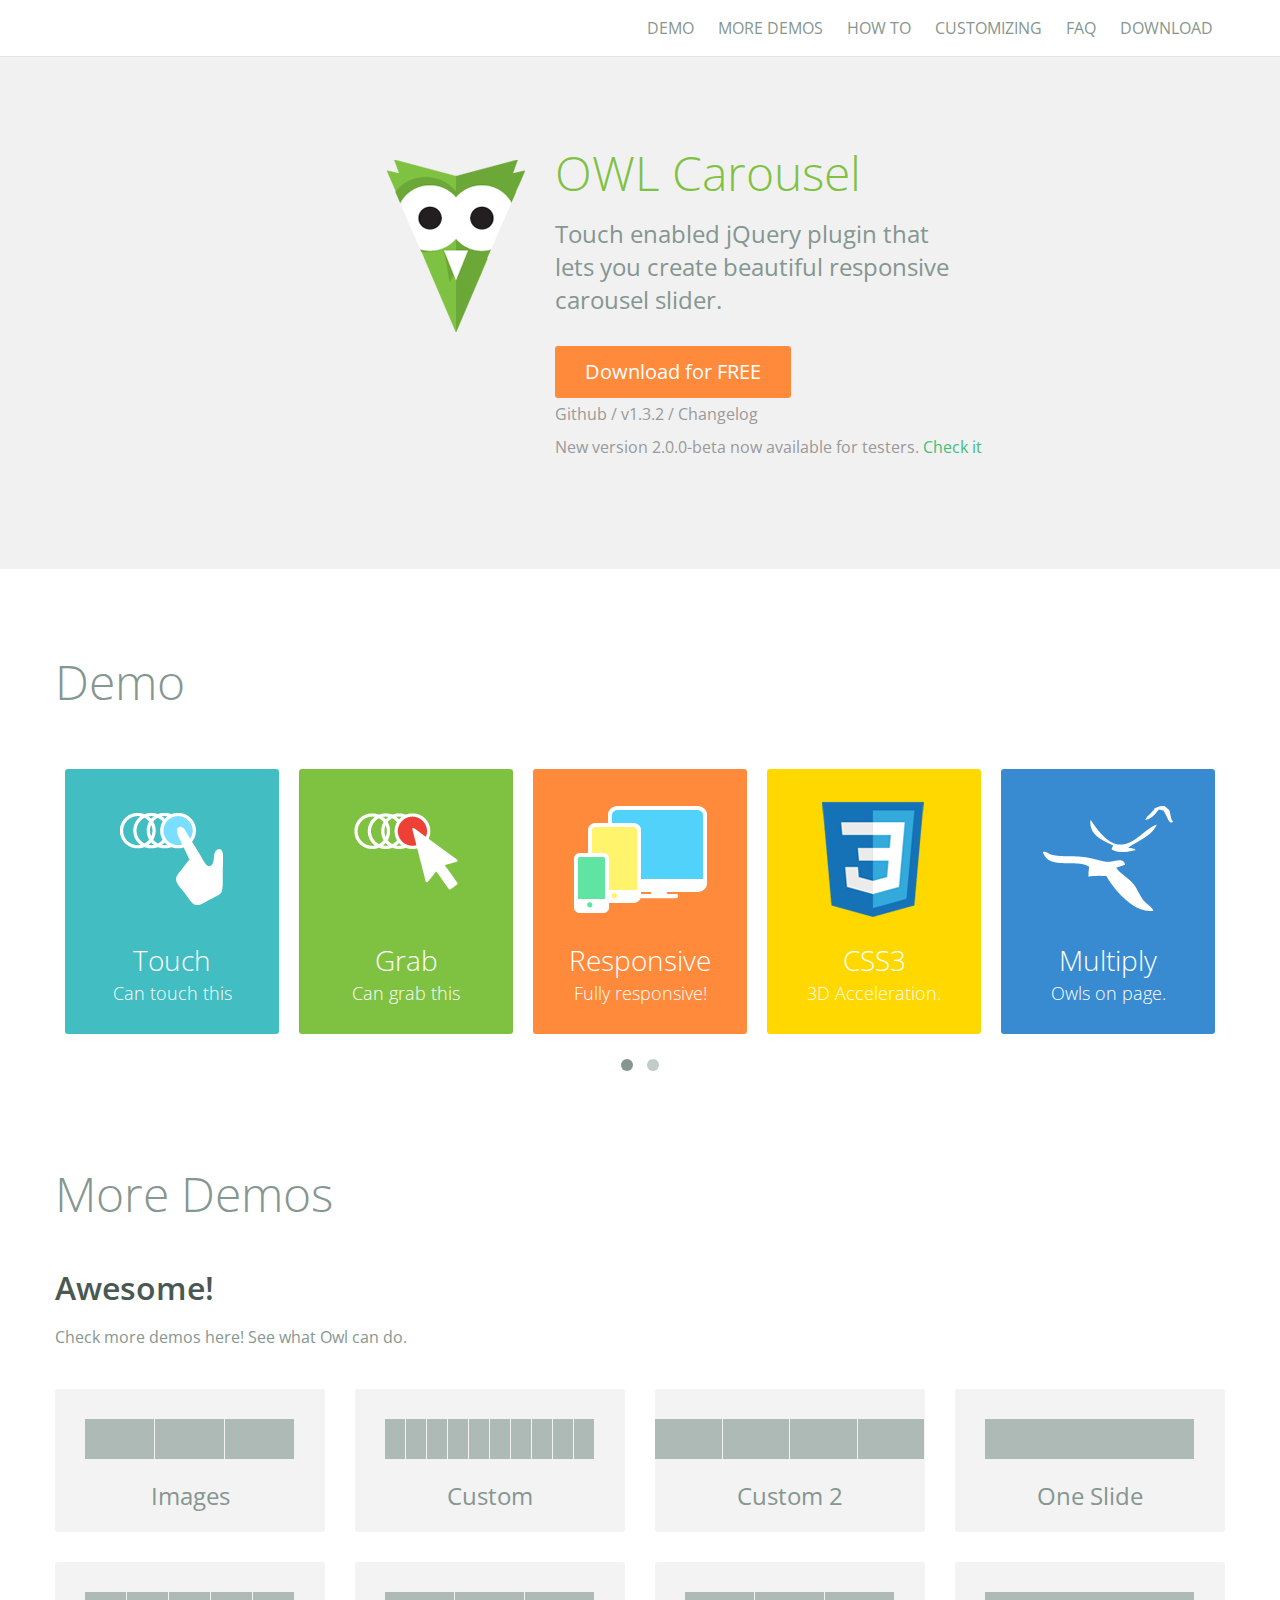
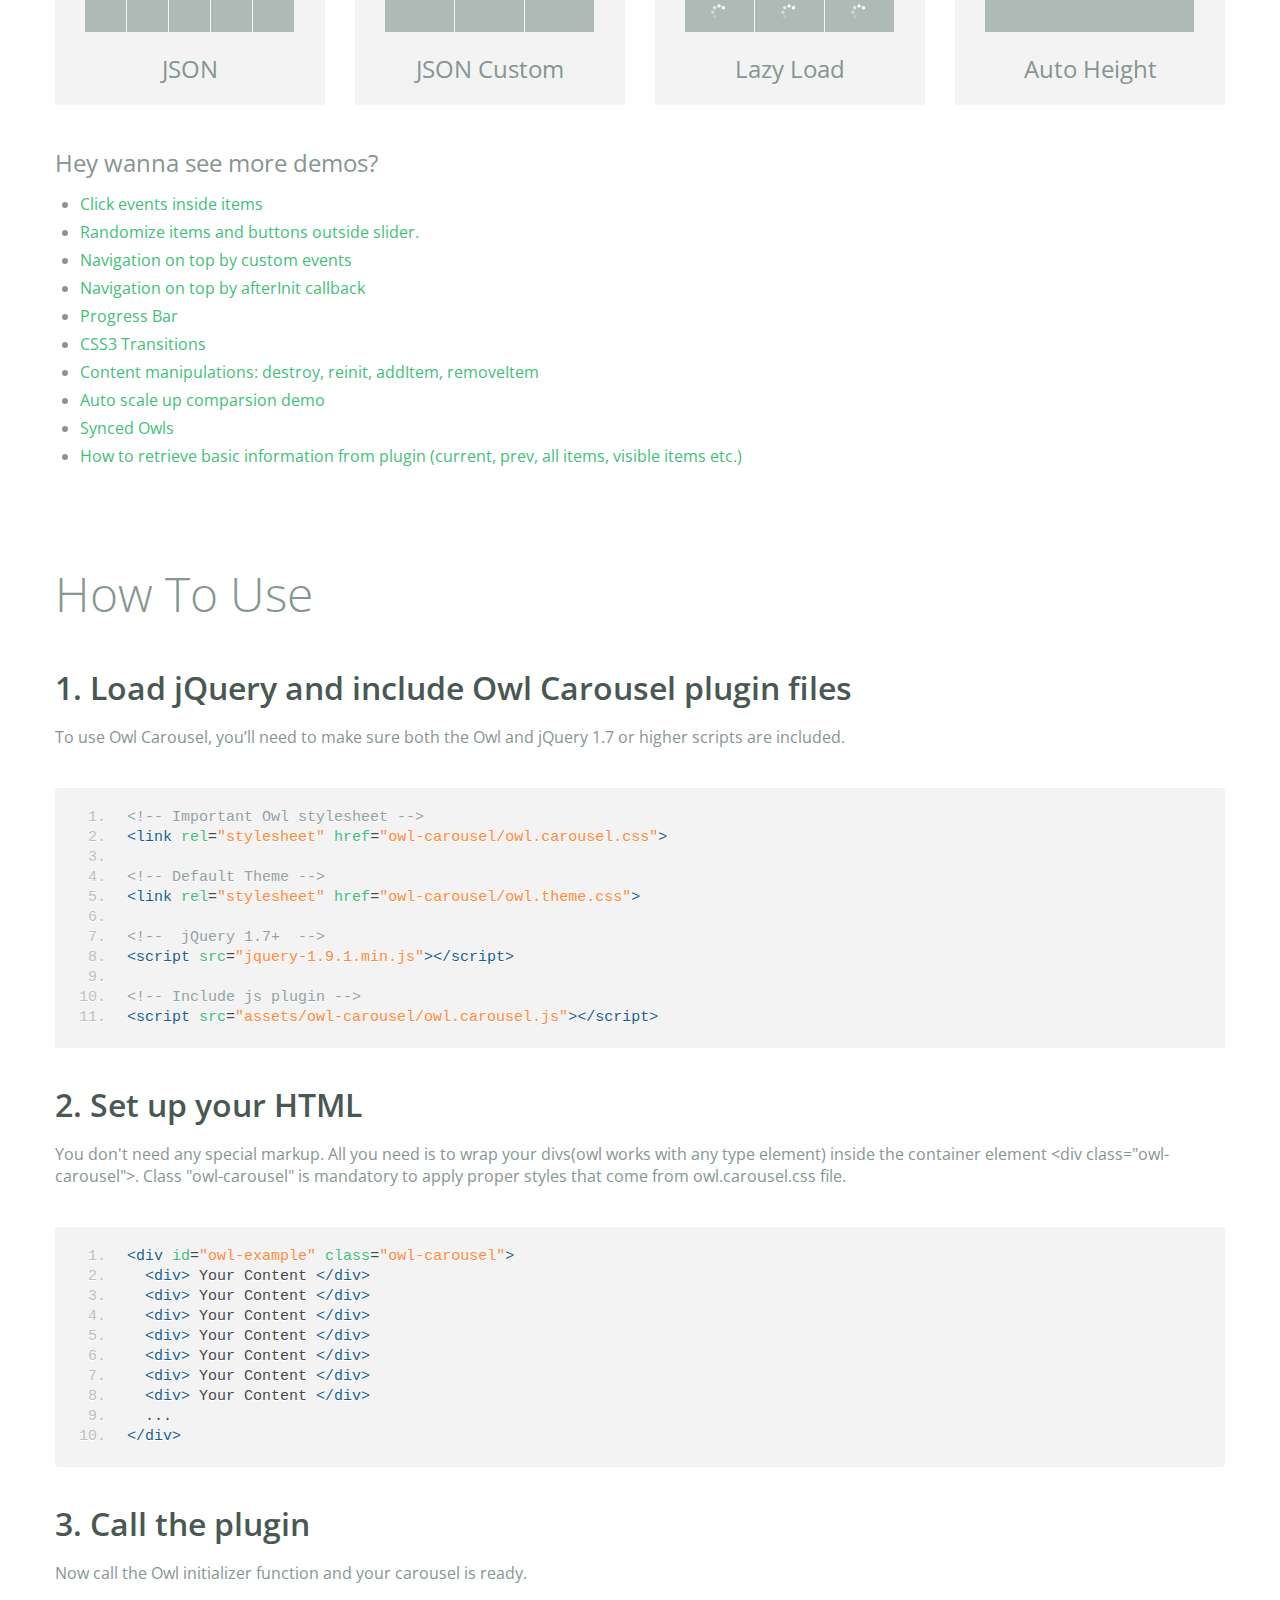
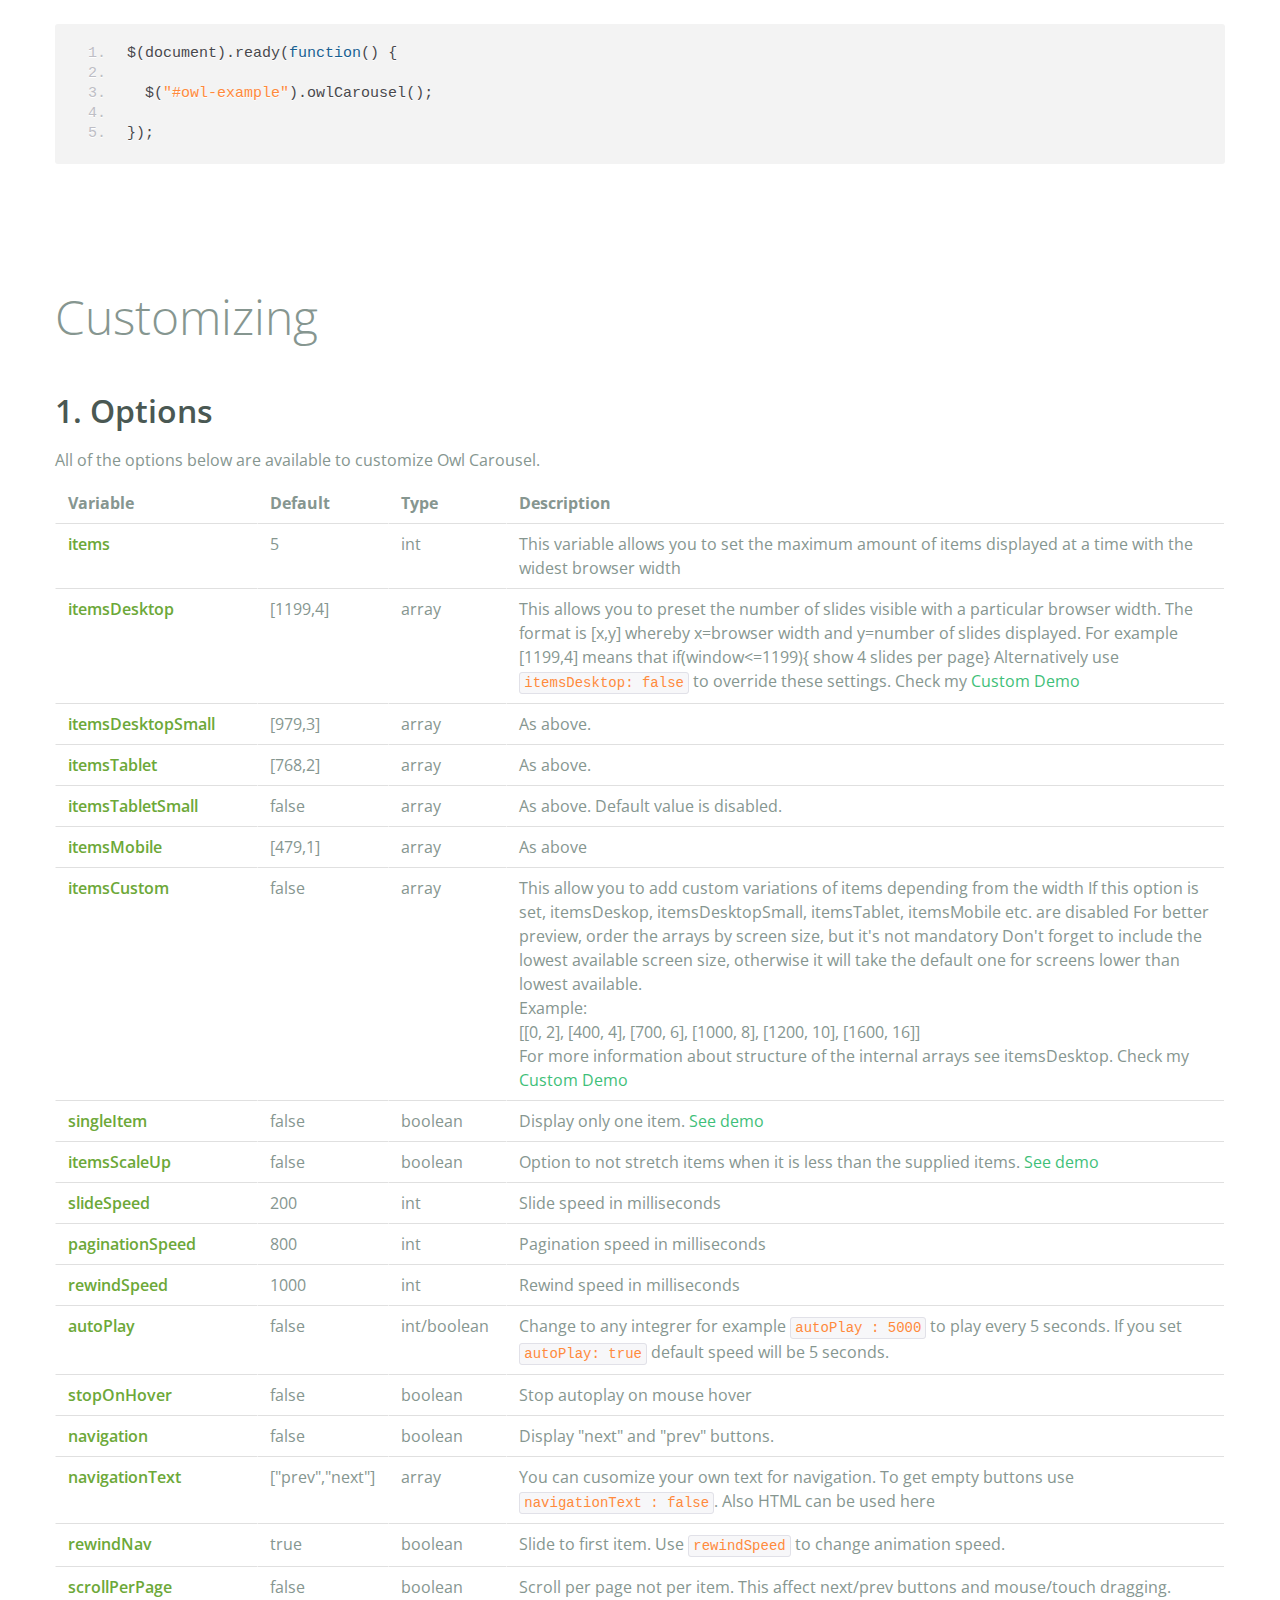
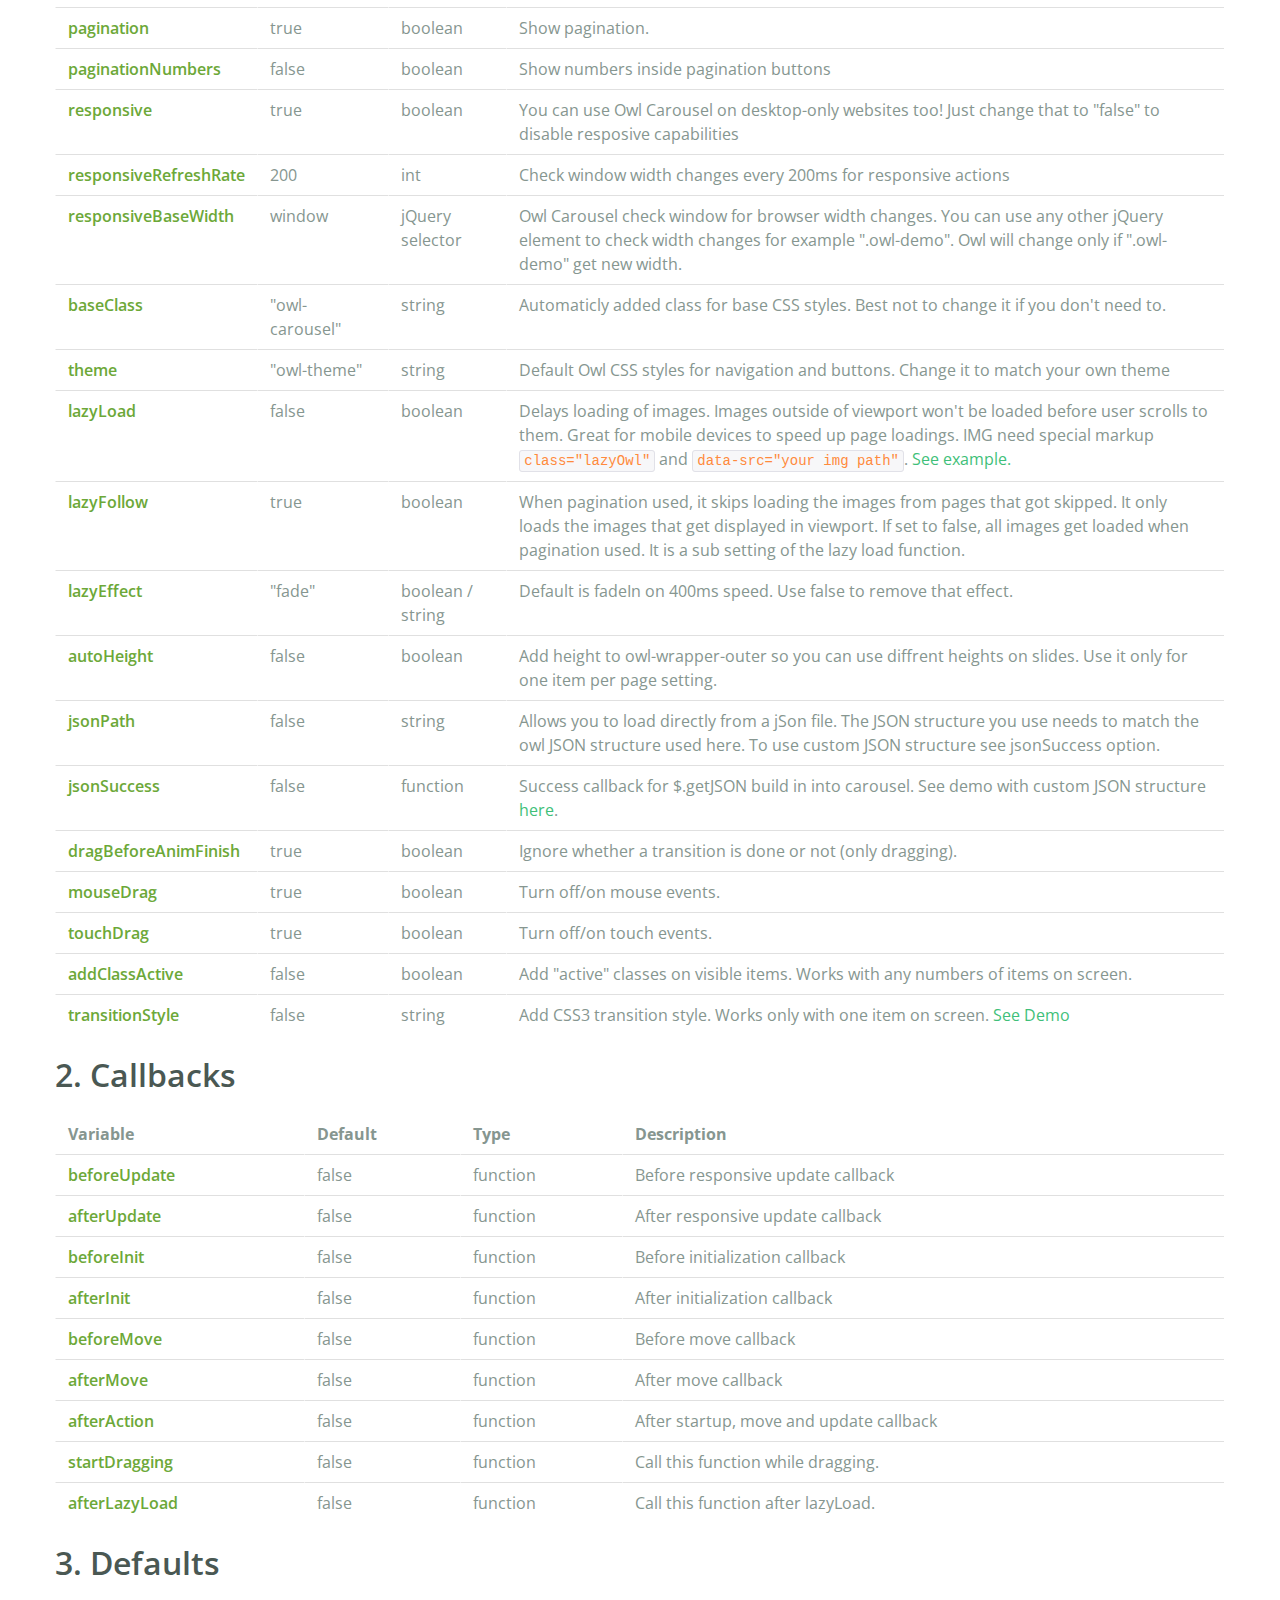
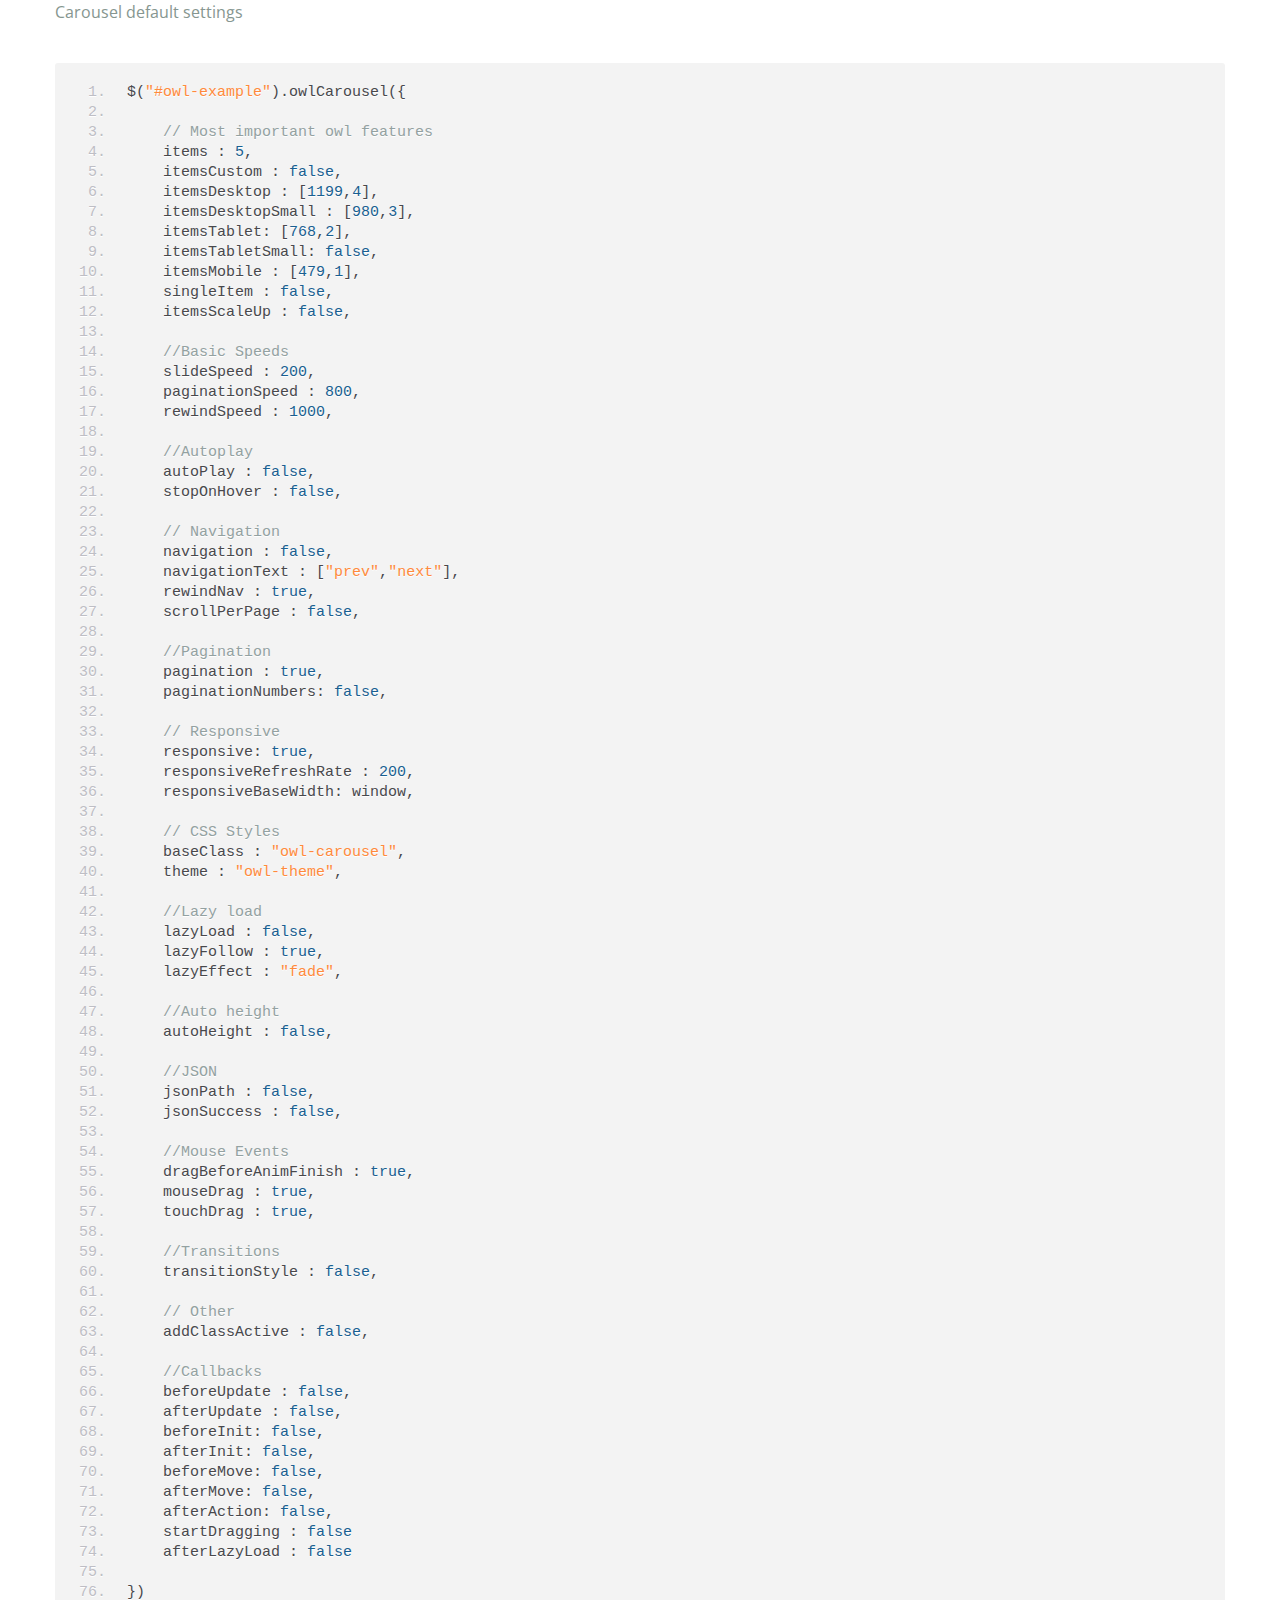
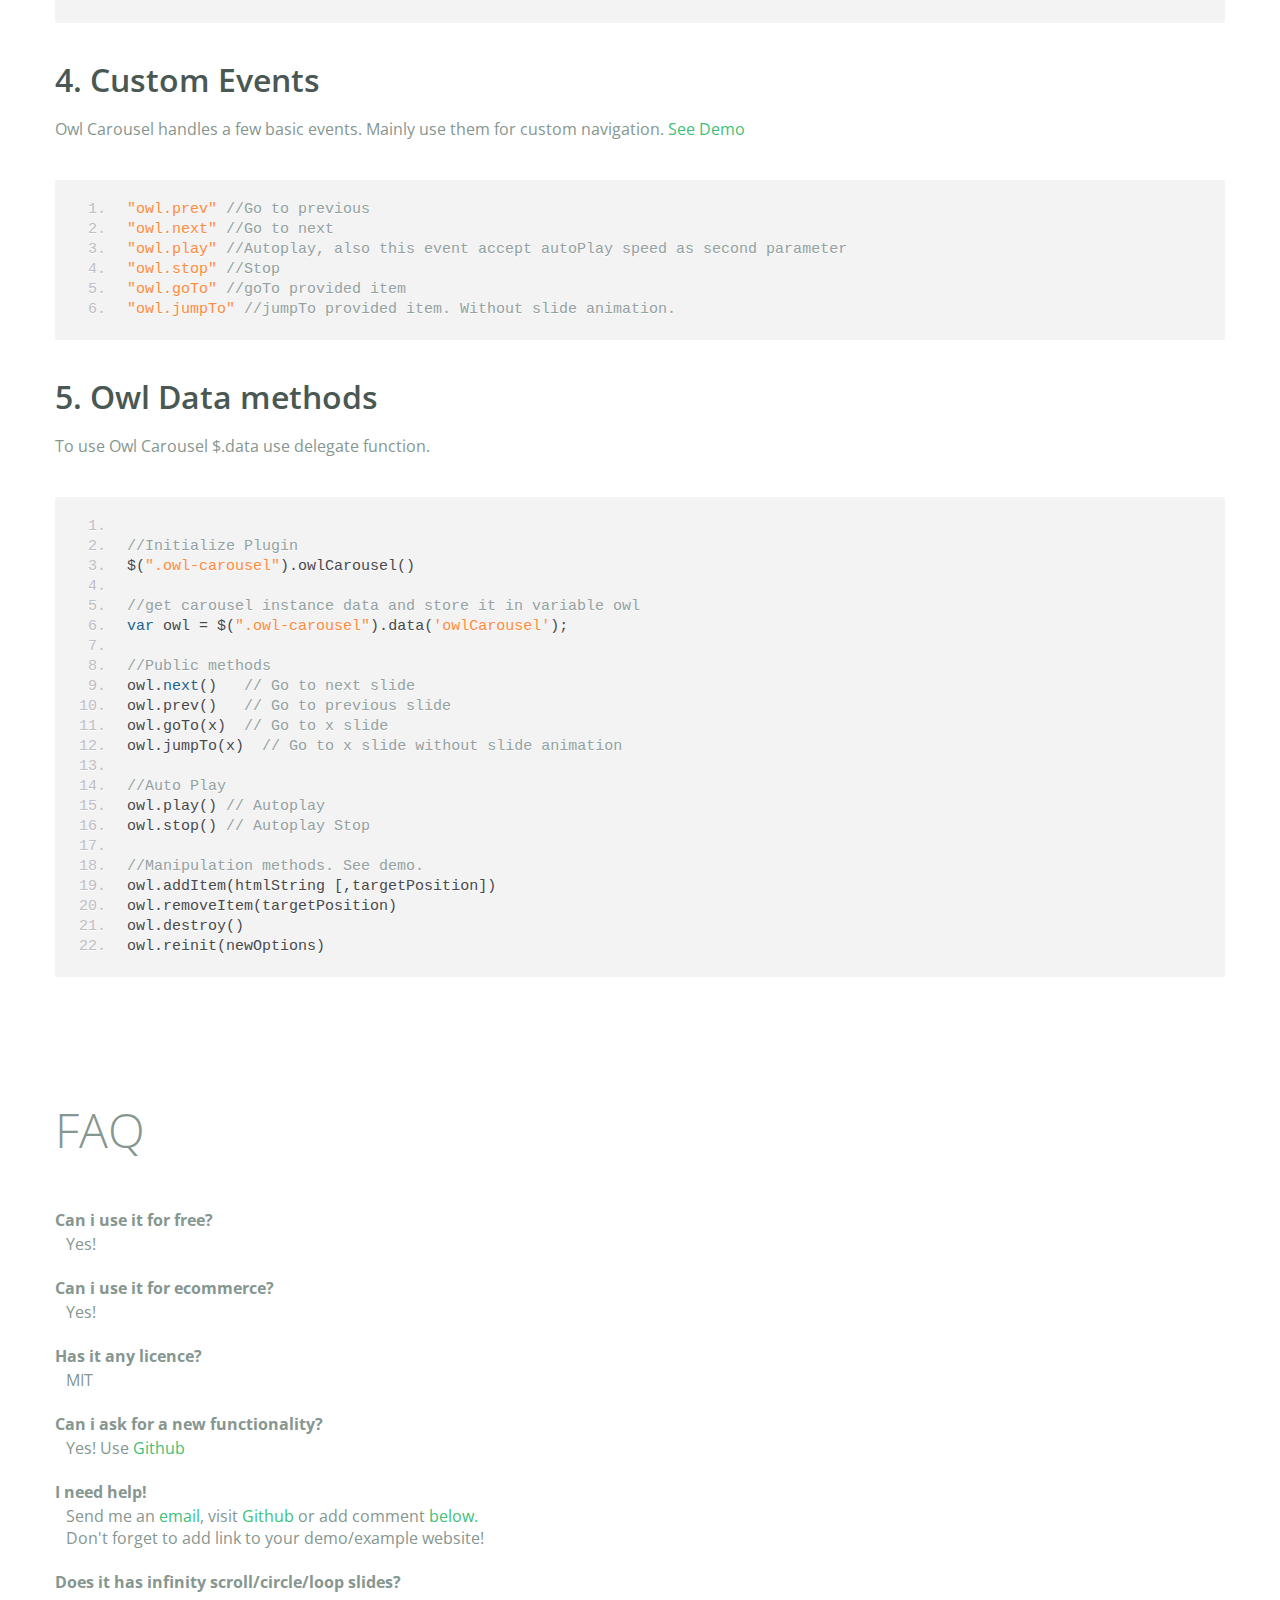
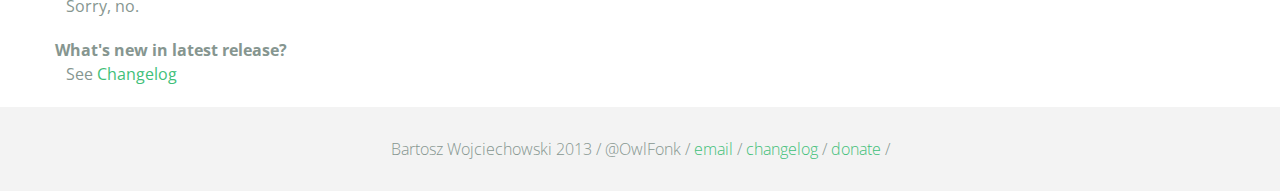
<file: owl.carousel/index.html>
<!DOCTYPE html>
<html lang="en">
  <head>
    <meta charset="utf-8">
    <title>Owl Carousel</title>
    <meta name="viewport" content="width=device-width, initial-scale=1.0">
    <meta name="description" content="jQuery Responsive Carousel - Owl Carusel">
    <meta name="author" content="Bartosz Wojciechowski">
    <meta name="keywords" content="HTML,CSS,JSON,JavaScript, jQuery, Responsive, Design, Owl, Carousel, Free">

    <link href='http://fonts.googleapis.com/css?family=Open+Sans:400italic,400,300,600,700' rel='stylesheet' type='text/css'>
    <link href="assets/css/bootstrapTheme.css" rel="stylesheet">
    <link href="assets/css/custom.css" rel="stylesheet">

    <!-- Owl Carousel Assets -->
    <link href="owl-carousel/owl.carousel.css" rel="stylesheet">
    <link href="owl-carousel/owl.theme.css" rel="stylesheet">

    <!-- Prettify -->
    <link href="assets/js/google-code-prettify/prettify.css" rel="stylesheet">

    <!-- Le fav and touch icons -->
    <link rel="apple-touch-icon-precomposed" sizes="144x144" href="assets/ico/apple-touch-icon-144-precomposed.png">
    <link rel="apple-touch-icon-precomposed" sizes="114x114" href="assets/ico/apple-touch-icon-114-precomposed.png">
      <link rel="apple-touch-icon-precomposed" sizes="72x72" href="assets/ico/apple-touch-icon-72-precomposed.png">
                    <link rel="apple-touch-icon-precomposed" href="assets/ico/apple-touch-icon-57-precomposed.png">
                                   <link rel="shortcut icon" href="assets/ico/favicon.png">
  </head>
  <body>
      <div id="top-nav" class="navbar navbar-fixed-top">
        <div class="navbar-inner">
          <div class="container">
            <button type="button" class="btn btn-navbar" data-toggle="collapse" data-target=".nav-collapse">
            <span class="icon-bar"></span>
            <span class="icon-bar"></span>
            <span class="icon-bar"></span>
          </button>
            <div class="nav-collapse collapse">
            <ul class="nav pull-right">
              <li><a href="#demo">Demo</a></li>
              <li><a href="#more-demos">More Demos</a></li>
              <li><a href="#how-to">How To</a></li>
              <li><a href="#customizing">Customizing</a></li>
              <li><a href="#faq">FAQ</a></li>
              <li><a href="owl.carousel.zip" class="download" data-spy="affix" data-offset-top="450">Download</a></li>
            </ul>
            </div>
          </div>
        </div>
      </div>

      <div id="header">
        <div class="container">
          <div class="row">
            <div class="span5">
                <img class="logo" src="assets/img/owl-logo.png" alt="Owl Logo">
              </div>
            <div class="span7">
              <h1>OWL Carousel </h1>
              <h3>Touch enabled jQuery plugin that lets you create beautiful responsive carousel slider.</h3>
              <a class="btn btn-success btn-large" href="owl.carousel.zip">Download for FREE</a>
              <p class="muted"><a class="muted" href="https://github.com/OwlFonk/OwlCarousel">Github</a> / v1.3.2 / <a class="muted" href="changelog.html">Changelog</a></p> 
              <p class="muted">New version 2.0.0-beta now available for testers. <a href="http://www.owlgraphic.com/owlcarousel2/">Check it</a></p>
            </div>
          </div>
        </div>
      </div>

      <div id="demo">
        <div class="container">
          <div class="row">
            <div class="span12">
              <h1>Demo</h1>
            </div>
          </div>

          <div class="row">
            <div class="span12">

              <div id="owl-example" class="owl-carousel">

                <div class="item darkCyan">
                  <img src="assets/img/demo-slides/touch.png" alt="Touch">
                    <h3>Touch</h3>
                    <h4>Can touch this</h4>
                </div>
                <div class="item forestGreen">
                  <img src="assets/img/demo-slides/grab.png" alt="Grab">
                    <h3>Grab</h3>
                    <h4>Can grab this</h4>
                </div>
                <div class="item orange">
                  <img src="assets/img/demo-slides/responsive.png" alt="Responsive">
                    <h3>Responsive</h3>
                    <h4>Fully responsive!</h4>
                </div>

                <div class="item yellow">
                  <img src="assets/img/demo-slides/css3.png" alt="CSS3">
                    <h3>CSS3</h3>
                    <h4>3D Acceleration.</h4>
                </div>

                <div class="item dodgerBlue">
                  <img src="assets/img/demo-slides/multi.png" alt="Multi">
                    <h3>Multiply</h3>
                    <h4>Owls on page.</h4>
                </div>

                <div class="item skyBlue">
                  <img src="assets/img/demo-slides/modern.png" alt="Modern Browsers">
                    <h3>Modern</h3>
                    <h4>Browsers Compatibility</h4>
                </div>

                <div class="item zombieGreen">
                  <img src="assets/img/demo-slides/zombie.png" alt="Zombie Browsers - old ones">
                    <h3>Zombie</h3>
                    <h4>Browsers Compatibility</h4>
                </div>

                <div class="item violet">
                  <img src="assets/img/demo-slides/controls.png" alt="Take Control">
                    <h3>Take Control</h3>
                    <h4>The way you like</h4>
                </div>

                <div class="item yellowLight">
                  <img src="assets/img/demo-slides/feather.png" alt="Light">
                    <h3>Light</h3>
                    <h4>As a feather</h4>
                </div>

                <div class="item steelGray">
                  <img src="assets/img/demo-slides/tons.png" alt="Tons of Opotions">
                    <h3>Tons</h3>
                    <h4>of options</h4>
                </div>

              </div>


            </div>
          </div>

        </div>
      </div>

    <div id="more-demos">
      <div class="container">

        <div class="row">
          <div class="span12">
            <h1>More Demos</h1>
            <h2>Awesome!</h2>
            <p>Check more demos here! See what Owl can do.</p>
          </div>
        </div>

        <div class="row demos-row">
          <div class="span3">
            <a href="demos/images.html" class="demo-box">
              <div class="demo-wrapper demo-images clearfix">
                <div class="demo-slide"><div class="bg"></div></div>
                <div class="demo-slide"><div class="bg"></div></div>
                <div class="demo-slide"><div class="bg"></div></div>
              </div>
              <h3>Images</h3>
            </a>
          </div>

          <div class="span3">
            <a href="demos/custom.html" class="demo-box">
              <div class="demo-wrapper demo-custom clearfix">
                <div class="demo-slide"><div class="bg"></div></div>
                <div class="demo-slide"><div class="bg"></div></div>
                <div class="demo-slide"><div class="bg"></div></div>
                <div class="demo-slide"><div class="bg"></div></div>
                <div class="demo-slide"><div class="bg"></div></div>
                <div class="demo-slide"><div class="bg"></div></div>
                <div class="demo-slide"><div class="bg"></div></div>
                <div class="demo-slide"><div class="bg"></div></div>
                <div class="demo-slide"><div class="bg"></div></div>
                <div class="demo-slide"><div class="bg"></div></div>
              </div>
              <h3>Custom</h3>
            </a>
          </div>

          <div class="span3">
            <a href="demos/itemsCustom.html" class="demo-box">
              <div class="demo-wrapper demo-full clearfix">
                <div class="demo-slide"><div class="bg"></div></div>
                <div class="demo-slide"><div class="bg"></div></div>
                <div class="demo-slide"><div class="bg"></div></div>
                <div class="demo-slide"><div class="bg"></div></div>
              </div>
              <h3>Custom 2</h3>
            </a>
          </div>

          <div class="span3">
            <a href="demos/one.html" class="demo-box">
              <div class="demo-wrapper demo-one clearfix">
                <div class="demo-slide"><div class="bg"></div></div>
              </div>
              <h3>One Slide</h3>
            </a>
          </div>

        </div>
        <div class="row demos-row">
          <div class="span3">
            <a href="demos/json.html" class="demo-box">
              <div class="demo-wrapper demo-Json clearfix">
                <div class="demo-slide"><div class="bg"></div></div>
                <div class="demo-slide"><div class="bg"></div></div>
                <div class="demo-slide"><div class="bg"></div></div>
                <div class="demo-slide"><div class="bg"></div></div>
                <div class="demo-slide"><div class="bg"></div></div>
              </div>
              <h3>JSON</h3>
            </a>
          </div>

          <div class="span3">
            <a href="demos/customJson.html" class="demo-box">
              <div class="demo-wrapper demo-Json-custom clearfix">
                <div class="demo-slide"><div class="bg"></div></div>
                <div class="demo-slide"><div class="bg"></div></div>
                <div class="demo-slide"><div class="bg"></div></div>
              </div>
              <h3>JSON Custom</h3>
            </a>
          </div>

          <div class="span3">
            <a href="demos/lazyLoad.html" class="demo-box">
              <div class="demo-wrapper demo-lazy clearfix">
                <div class="demo-slide"><div class="bg"></div></div>
                <div class="demo-slide"><div class="bg"></div></div>
                <div class="demo-slide"><div class="bg"></div></div>
              </div>
              <h3>Lazy Load</h3>
            </a>
          </div>

          <div class="span3">
            <a href="demos/autoHeight.html" class="demo-box">
              <div class="demo-wrapper demo-height clearfix">
                <div class="demo-slide"><div class="bg"></div></div>
              </div>
              <h3>Auto Height</h3>
            </a>
          </div>

          
        </div>

        <div class="row">
          <div class="span12">
            <h3>Hey wanna see more demos?</h3>
            <ul>
              <li>
                <a href="demos/click.html">Click events inside items</a>
              </li>
              <li>
                <a href="demos/randomOrder.html">Randomize items and buttons outside slider.</a>
              </li>
              <li>
                <a href="demos/navOnTop.html">Navigation on top by custom events</a>
              </li>
              <li>
                <a href="demos/navOnTop2.html">Navigation on top by afterInit callback</a>
              </li>
              <li>
                <a href="demos/progressBar.html">Progress Bar</a>
              </li>
              <li>
                <a href="demos/transitions.html">CSS3 Transitions</a>
              </li>
              <li>
                <a href="demos/manipulations.html">Content manipulations: destroy, reinit, addItem, removeItem</a>
              </li>
              <li>
                <a href="demos/scaleup.html">Auto scale up comparsion demo</a>
              </li>
              <li>
                <a href="demos/sync.html">Synced Owls</a>
              </li>
              <li>
                <a href="demos/owlStatus.html">How to retrieve basic information from plugin (current, prev, all items, visible items etc.)</a>
              </li>
            </ul>
            
          </div>
        </div>


      </div>
    </div>

    <div id="how-to">
      <div class="container">
        <div class="row">
          <div class="span12">
            <h1>How To Use</h1>
            <h2>1. Load jQuery and include Owl Carousel plugin files</h2>
            <p>To use Owl Carousel, you’ll need to make sure both the Owl and jQuery 1.7 or higher scripts are included.</p>
<pre class="pre-show prettyprint linenums">
&lt;!-- Important Owl stylesheet --&gt;
&lt;link rel="stylesheet" href="owl-carousel/owl.carousel.css"&gt;

&lt;!-- Default Theme --&gt;
&lt;link rel="stylesheet" href="owl-carousel/owl.theme.css"&gt;

&lt;!--  jQuery 1.7+  --&gt;
&lt;script src="jquery-1.9.1.min.js"&gt;&lt;/script&gt;

&lt;!-- Include js plugin --&gt;
&lt;script src="assets/owl-carousel/owl.carousel.js"&gt;&lt;/script&gt;
</pre>
          <h2>2. Set up your HTML</h2>
          <p>You don't need any special markup. All you need is to wrap your divs(owl works with any type element) inside the container element &lt;div class="owl-carousel"&gt;. Class "owl-carousel" is mandatory to apply proper styles that come from owl.carousel.css file.</p>
<pre class="pre-show prettyprint linenums">
&lt;div id="owl-example" class="owl-carousel"&gt;
  &lt;div&gt; Your Content &lt;/div&gt;
  &lt;div&gt; Your Content &lt;/div&gt;
  &lt;div&gt; Your Content &lt;/div&gt;
  &lt;div&gt; Your Content &lt;/div&gt;
  &lt;div&gt; Your Content &lt;/div&gt;
  &lt;div&gt; Your Content &lt;/div&gt;
  &lt;div&gt; Your Content &lt;/div&gt;
  ...
&lt;/div>
</pre>    
          <h2>3. Call the plugin</h2>
          <p>Now call the Owl initializer function and your carousel is ready.</p>
<pre class="pre-show prettyprint linenums">
$(document).ready(function() {

  $("#owl-example").owlCarousel();

});
</pre>  
          </div>
        </div>
      </div>
    </div>


    <div id="customizing">
      <div class="container">
        <div class="row">
          <div class="span12">
            <h1>Customizing</h1>
            <h2>1. Options</h2>
            <p>All of the options below are available to customize Owl Carousel.</p> 
            <table class="table hp-table table-bordered table-striped">
              <thead>
                <tr>
                  <th>Variable</th>
                  <th>Default</th>
                  <th>Type</th>
                  <th>Description</th>
                </tr>
              </thead>
              <tbody>
                <tr>
                  <td><span class="text-emp">items</span></td>
                  <td>5</td>
                  <td>int</td>
                  <td>This variable allows you to set the maximum amount of items displayed at a time with the widest browser width</td>
                </tr>
                 <tr>
                  <td><span class="text-emp">itemsDesktop</span></td>
                  <td>[1199,4]</td>
                  <td>array</td>
                  <td>This allows you to preset the number of slides visible with a particular browser width. The format is [x,y] whereby x=browser width and y=number of slides displayed. For example [1199,4] means that if(window&lt;=1199){ show 4 slides per page}
                    Alternatively use <code>itemsDesktop: false</code> to override these settings. Check my <a href="demos/custom.html">Custom Demo</a></td>
                </tr>
                <tr>
                  <td><span class="text-emp">itemsDesktopSmall</span></td>
                  <td>[979,3]</td>
                  <td>array</td>
                  <td>As above.</td>
                </tr>
                <tr>
                  <td><span class="text-emp">itemsTablet</span></td>
                  <td>[768,2]</td>
                  <td>array</td>
                  <td>As above.</td>
                </tr>
                <tr>
                  <td><span class="text-emp">itemsTabletSmall</span></td>
                  <td>false</td>
                  <td>array</td>
                  <td>As above. Default value is disabled.</td>
                </tr>
                <tr>
                  <td><span class="text-emp">itemsMobile</span></td>
                  <td>[479,1]</td>
                  <td>array</td>
                  <td>As above</td>
                </tr>
                <tr>
                  <td><span class="text-emp">itemsCustom</span></td>
                  <td>false</td>
                  <td>array</td>
                  <td>
                    This allow you to add custom variations of items depending from the width
                    If this option is set, itemsDeskop, itemsDesktopSmall, itemsTablet, itemsMobile etc. are disabled
                    For better preview, order the arrays by screen size, but it's not mandatory
                    Don't forget to include the lowest available screen size, otherwise it will take the default one for screens lower than lowest available.
                    <br />Example:<br /> [[0, 2], [400, 4], [700, 6], [1000, 8], [1200, 10], [1600, 16]]<br />
                    For more information about structure of the internal arrays see itemsDesktop. Check my <a href="demos/custom.html">Custom Demo</a></td>
                </tr>
                <tr>
                  <td><span class="text-emp">singleItem</span></td>
                  <td>false</td>
                  <td>boolean</td>
                  <td>Display only one item. <a href="demos/one.html">See demo</a></td>
                </tr>
                <tr>
                  <td><span class="text-emp">itemsScaleUp</span></td>
                  <td>false</td>
                  <td>boolean</td>
                  <td>Option to not stretch items when it is less than the supplied items. <a href="demos/scaleup.html">See demo</a></td>
                </tr>
                <tr>
                  <td><span class="text-emp">slideSpeed</span></td>
                  <td>200</td>
                  <td>int</td>
                  <td>Slide speed in milliseconds</td>
                </tr>
                <tr>
                  <td><span class="text-emp">paginationSpeed</span></td>
                  <td>800</td>
                  <td>int</td>
                  <td>Pagination speed in milliseconds</td>
                </tr>
                <tr>
                  <td><span class="text-emp">rewindSpeed</span></td>
                  <td>1000</td>
                  <td>int</td>
                  <td>Rewind speed in milliseconds</td>
                </tr>
                <tr>
                  <td><span class="text-emp">autoPlay</span></td>
                  <td>false</td>
                  <td>int/boolean</td>
                  <td>Change to any integrer for example <code>autoPlay : 5000</code> to play every 5 seconds. If you set <code>autoPlay: true</code> default speed will be 5 seconds.</td>
                </tr>
                <tr>
                <tr>
                  <td><span class="text-emp">stopOnHover</span></td>
                  <td>false</td>
                  <td>boolean</td>
                  <td>Stop autoplay on mouse hover</td>
                </tr>
                <tr>
                <tr>
                  <td><span class="text-emp">navigation</span></td>
                  <td>false</td>
                  <td>boolean</td>
                  <td>Display "next" and "prev" buttons.</td>
                </tr>
                <tr>
                  <td><span class="text-emp">navigationText</span></td>
                  <td>["prev","next"]</td>
                  <td>array</td>
                  <td>You can cusomize your own text for navigation. To get empty buttons use <code>navigationText : false</code>. Also HTML can be used here</td>
                </tr>
                <tr>
                  <td><span class="text-emp">rewindNav</span></td>
                  <td>true</td>
                  <td>boolean</td>
                  <td>Slide to first item. Use <code>rewindSpeed</code> to change animation speed. </td>
                </tr>
                <tr>
                  <td><span class="text-emp">scrollPerPage</span></td>
                  <td>false</td>
                  <td>boolean</td>
                  <td>Scroll per page not per item. This affect next/prev buttons and mouse/touch dragging.</td>
                </tr>
                <tr>
                  <td><span class="text-emp">pagination</span></td>
                  <td>true</td>
                  <td>boolean</td>
                  <td>Show pagination.</td>
                </tr>
                <tr>
                  <td><span class="text-emp">paginationNumbers</span></td>
                  <td>false</td>
                  <td>boolean</td>
                  <td>Show numbers inside pagination buttons</td>
                </tr>
                <tr>
                  <td><span class="text-emp">responsive</span></td>
                  <td>true</td>
                  <td>boolean</td>
                  <td>You can use Owl Carousel on desktop-only websites too! Just change that to "false" to disable resposive capabilities</td>
                </tr>
                <tr>
                  <td><span class="text-emp">responsiveRefreshRate</span></td>
                  <td>200</td>
                  <td>int</td>
                  <td>Check window width changes every 200ms for responsive actions</td>
                </tr>
                <tr>
                  <td><span class="text-emp">responsiveBaseWidth</span></td>
                  <td>window</td>
                  <td>jQuery selector</td>
                  <td>Owl Carousel check window for browser width changes. You can use any other jQuery element to check width changes for example ".owl-demo". Owl will change only if ".owl-demo" get new width.</td>
                </tr>
                <tr>
                  <td><span class="text-emp">baseClass</span></td>
                  <td>"owl-carousel"</td>
                  <td>string</td>
                  <td>Automaticly added class for base CSS styles. Best not to change it if you don't need to.</td>
                </tr>
                <tr>
                  <td><span class="text-emp">theme</span></td>
                  <td>"owl-theme"</td>
                  <td>string</td>
                  <td>Default Owl CSS styles for navigation and buttons. Change it to match your own theme</td>
                </tr>
                <tr>
                  <td><span class="text-emp">lazyLoad</span></td>
                  <td>false</td>
                  <td>boolean</td>
                  <td>Delays loading of images. Images outside of viewport won't be loaded before user scrolls to them. Great for mobile devices to speed up page loadings. IMG need special markup <code>class="lazyOwl"</code> and <code>data-src="your img path"</code>. <a href="demos/lazyLoad.html">See example.</a></td>
                </tr>
                <tr>
                  <td><span class="text-emp">lazyFollow</span></td>
                  <td>true</td>
                  <td>boolean</td>
                  <td>When pagination used, it skips loading the images from pages that got skipped. It only loads the images that get displayed in viewport. If set to false, all images get loaded when pagination used. It is a sub setting of the lazy load function.</td>
                </tr>
                <tr>
                  <td><span class="text-emp">lazyEffect</span></td>
                  <td>"fade"</td>
                  <td>boolean / string</td>
                  <td>Default is fadeIn on 400ms speed. Use false to remove that effect.</td>
                </tr>
                <tr>
                  <td><span class="text-emp">autoHeight</span></td>
                  <td>false</td>
                  <td>boolean</td>
                  <td>Add height to owl-wrapper-outer so you can use diffrent heights on slides. Use it only for one item per page setting.</td>
                </tr>
                <tr>
                  <td><span class="text-emp">jsonPath</span></td>
                  <td>false</td>
                  <td>string</td>
                  <td>Allows you to load directly from a jSon file. The JSON structure you use needs to match the owl JSON structure used here. To use custom JSON structure see jsonSuccess option.</td>
                </tr>
                <tr>
                  <td><span class="text-emp">jsonSuccess</span></td>
                  <td>false</td>
                  <td>function</td>
                  <td>Success callback for $.getJSON build in into carousel. See demo with custom JSON structure <a href="demos/customJson.html">here</a>. </td>
                </tr>
                <tr>
                  <td><span class="text-emp">dragBeforeAnimFinish</span></td>
                  <td>true</td>
                  <td>boolean</td>
                  <td>Ignore whether a transition is done or not (only dragging).</td>
                </tr>
                <tr>
                  <td><span class="text-emp">mouseDrag</span></td>
                  <td>true</td>
                  <td>boolean</td>
                  <td>Turn off/on mouse events.</td>
                </tr>
                <tr>
                  <td><span class="text-emp">touchDrag</span></td>
                  <td>true</td>
                  <td>boolean</td>
                  <td>Turn off/on touch events.</td>
                </tr>
                <tr>
                  <td><span class="text-emp">addClassActive</span></td>
                  <td>false</td>
                  <td>boolean</td>
                  <td>Add "active" classes on visible items. Works with any numbers of items on screen.</td>
                </tr>
                <tr>
                  <td><span class="text-emp">transitionStyle</span></td>
                  <td>false</td>
                  <td>string</td>
                  <td>Add CSS3 transition style. Works only with one item on screen. <a href="demos/transitions.html">See Demo</a></td>
                </tr>
              </tbody>
            </table>
            <h2>2. Callbacks</h2>
            <table class="table hp-table table-bordered table-striped">
              <thead>
                <tr>
                  <th>Variable</th>
                  <th>Default</th>
                  <th>Type</th>
                  <th>Description</th>
                </tr>
              </thead>
              <tbody>
                <tr>
                  <td><span class="text-emp">beforeUpdate</span></td>
                  <td>false</td>
                  <td>function</td>
                  <td>Before responsive update callback</td>
                </tr>
                <tr>
                  <td><span class="text-emp">afterUpdate</span></td>
                  <td>false</td>
                  <td>function</td>
                  <td>After responsive update callback</td>
                </tr>
                <tr>
                  <td><span class="text-emp">beforeInit</span></td>
                  <td>false</td>
                  <td>function</td>
                  <td>Before initialization callback</td>
                </tr>
                <tr>
                  <td><span class="text-emp">afterInit</span></td>
                  <td>false</td>
                  <td>function</td>
                  <td>After initialization callback</td>
                </tr>
                <tr>
                  <td><span class="text-emp">beforeMove</span></td>
                  <td>false</td>
                  <td>function</td>
                  <td>Before move callback</td>
                </tr>
                <tr>
                  <td><span class="text-emp">afterMove</span></td>
                  <td>false</td>
                  <td>function</td>
                  <td>After move callback</td>
                </tr>
                <tr>
                  <td><span class="text-emp">afterAction</span></td>
                  <td>false</td>
                  <td>function</td>
                  <td>After startup, move and update callback</td>
                </tr>
                <tr>
                  <td><span class="text-emp">startDragging</span></td>
                  <td>false</td>
                  <td>function</td>
                  <td>Call this function while dragging.</td>
                </tr>
                <tr>
                  <td><span class="text-emp">afterLazyLoad</span></td>
                  <td>false</td>
                  <td>function</td>
                  <td>Call this function after lazyLoad.</td>
                </tr>
              </tbody>
            </table>

              <h2>3. Defaults</h2>
              <p>Carousel default settings</p>
<pre class="pre-show prettyprint linenums">
$("#owl-example").owlCarousel({

    // Most important owl features
    items : 5,
    itemsCustom : false,
    itemsDesktop : [1199,4],
    itemsDesktopSmall : [980,3],
    itemsTablet: [768,2],
    itemsTabletSmall: false,
    itemsMobile : [479,1],
    singleItem : false,
    itemsScaleUp : false,

    //Basic Speeds
    slideSpeed : 200,
    paginationSpeed : 800,
    rewindSpeed : 1000,

    //Autoplay
    autoPlay : false,
    stopOnHover : false,

    // Navigation
    navigation : false,
    navigationText : ["prev","next"],
    rewindNav : true,
    scrollPerPage : false,

    //Pagination
    pagination : true,
    paginationNumbers: false,

    // Responsive 
    responsive: true,
    responsiveRefreshRate : 200,
    responsiveBaseWidth: window,

    // CSS Styles
    baseClass : "owl-carousel",
    theme : "owl-theme",

    //Lazy load
    lazyLoad : false,
    lazyFollow : true,
    lazyEffect : "fade",

    //Auto height
    autoHeight : false,

    //JSON 
    jsonPath : false, 
    jsonSuccess : false,

    //Mouse Events
    dragBeforeAnimFinish : true,
    mouseDrag : true,
    touchDrag : true,

    //Transitions
    transitionStyle : false,

    // Other
    addClassActive : false,

    //Callbacks
    beforeUpdate : false,
    afterUpdate : false,
    beforeInit: false, 
    afterInit: false, 
    beforeMove: false, 
    afterMove: false,
    afterAction: false,
    startDragging : false
    afterLazyLoad : false

})
</pre>
              <h2>4. Custom Events</h2>
              <p>Owl Carousel handles a few basic events. Mainly use them for custom navigation. <a href="demos/custom.html">See Demo</a></p>

<pre class="pre-show prettyprint linenums">
"owl.prev" //Go to previous
"owl.next" //Go to next
"owl.play" //Autoplay, also this event accept autoPlay speed as second parameter
"owl.stop" //Stop
"owl.goTo" //goTo provided item
"owl.jumpTo" //jumpTo provided item. Without slide animation.
</pre>

              <h2>5. Owl Data methods</h2>
              <p>To use Owl Carousel $.data use delegate function.</p>
              
<pre class="pre-show prettyprint linenums">

//Initialize Plugin
$(".owl-carousel").owlCarousel()

//get carousel instance data and store it in variable owl
var owl = $(".owl-carousel").data('owlCarousel');

//Public methods
owl.next()   // Go to next slide
owl.prev()   // Go to previous slide
owl.goTo(x)  // Go to x slide
owl.jumpTo(x)  // Go to x slide without slide animation

//Auto Play
owl.play() // Autoplay
owl.stop() // Autoplay Stop

//Manipulation methods. <a href="demos/manipulations.html">See demo.</a>
owl.addItem(htmlString [,targetPosition])
owl.removeItem(targetPosition)
owl.destroy()
owl.reinit(newOptions)
</pre>
          </div>
        </div>
      </div>
    </div>

    <div id="faq" class="container">
      <div class="row">
        <div class="span12">
          <h1>FAQ</h1>
          <dl>
            <dt>Can i use it for free?</dt>
            <dd>Yes!</dd>
            <dt>Can i use it for ecommerce?</dt>
            <dd>Yes!</dd>
            <dt>Has it any licence?</dt>
            <dd>MIT</dd>
            <dt>Can i ask for a new functionality?</dt>
            <dd>Yes! Use <a href="https://github.com/OwlFonk/OwlCarousel">Github</a></dd>
            <dt>I need help!</dt>
            <dd>Send me an <a href="mailto:owl@owlgraphic.com?subject=Hey Owl! I need help">email</a>, visit <a href="https://github.com/OwlFonk/OwlCarousel">Github</a> or add comment <a href="#disqus">below.</a><br>Don't forget to add link to your demo/example website!</dd>
            <dt>Does it has infinity scroll/circle/loop slides?</dt>
            <dd>Sorry, no.</dd>
            <dt>What's new in latest release?</dt>
            <dd>See <a href="changelog.html">Changelog</a></dd>
          </dl>
        </div>
      </div>
    </div>

    <div class="container disqus">
        <div class="row">
          <div class="span12">
            <h1>Disqus</h1>

    <div id="disqus_thread"></div>
    <noscript>Please enable JavaScript to view the <a href="http://disqus.com/?ref_noscript">comments powered by Disqus.</a></noscript>
    <a href="http://disqus.com" class="dsq-brlink">comments powered by <span class="logo-disqus">Disqus</span></a>
      </div>
    </div>
  </div>

    <div id="footer">
      <div class="container">
        <div class="row">
          <div class="span12">
            <h5>Bartosz Wojciechowski 2013 / @OwlFonk / 
            <a href="mailto:owl@owlgraphic.com?subject=Hey Owl!">email</a> / 
            <a href="changelog.html">changelog</a> /
            <a href="https://www.paypal.com/cgi-bin/webscr?cmd=_s-xclick&hosted_button_id=EFSGXZS7V2U9N">donate</a> / 
            <a href="https://twitter.com/share" class="twitter-share-button" data-url="http://owlgraphic.com/owlcarousel/" data-text="Awesome jQuery Owl Carousel Responsive Plugin" data-via="OwlFonk" data-count="none" data-hashtags="owlcarousel"></a>
            <script>
            var owldomain = window.location.hostname.indexOf("owlgraphic");
            if(owldomain !== -1){
              !function(d,s,id){var js,fjs=d.getElementsByTagName(s)[0],p=/^http:/.test(d.location)?'http':'https';if(!d.getElementById(id)){js=d.createElement(s);js.id=id;js.src=p+'://platform.twitter.com/widgets.js';fjs.parentNode.insertBefore(js,fjs);}}(document, 'script', 'twitter-wjs');
            }
            </script>
            </h5>
          </div>
        </div>
      </div>
    </div>


    <script src="assets/js/jquery-1.9.1.min.js"></script>
    <script src="owl-carousel/owl.carousel.min.js"></script>

    <!-- Frontpage Demo -->
    <script>

    $(document).ready(function($) {
      $("#owl-example").owlCarousel();
    });


    $("body").data("page", "frontpage");

    </script>
    <script src="assets/js/bootstrap-collapse.js"></script>
    <script src="assets/js/bootstrap-transition.js"></script>

    <script src="assets/js/google-code-prettify/prettify.js"></script>
	  <script src="assets/js/application.js"></script>

    <script type="text/javascript">
    jQuery(function($){
      var disqus_loaded = false;
      var top = $("#faq").offset().top; 
      var owldomain = window.location.hostname.indexOf("owlgraphic");
      var comments = window.location.href.indexOf("comment");

      if(owldomain !== -1){
        function check(){
          if ( (!disqus_loaded && $(window).scrollTop() + $(window).height() > top) || (comments !== -1) ){
            $(window).off( "scroll" )
            disqus_loaded = true;
            /* * * CONFIGURATION VARIABLES: EDIT BEFORE PASTING INTO YOUR WEBPAGE * * */
            var disqus_shortname = 'owlcarousel'; // required: replace example with your forum shortname
            var disqus_identifier = 'OWL Carousel';
            //var disqus_url = 'http://owlgraphic.com/owlcarousel/';
            /* * * DON'T EDIT BELOW THIS LINE * * */
            (function() {
                var dsq = document.createElement('script'); dsq.type = 'text/javascript'; dsq.async = true;
                dsq.src = '//' + disqus_shortname + '.disqus.com/embed.js';
                (document.getElementsByTagName('head')[0] || document.getElementsByTagName('body')[0]).appendChild(dsq);
            })();
          }
        }
        $(window).on( "scroll", check )
        check();
      } else {
        $('.disqus').hide();
      }
    });
    </script>

    <script>
    var owldomain = window.location.hostname.indexOf("owlgraphic");
    if(owldomain !== -1){
      (function(i,s,o,g,r,a,m){i['GoogleAnalyticsObject']=r;i[r]=i[r]||function(){
      (i[r].q=i[r].q||[]).push(arguments)},i[r].l=1*new Date();a=s.createElement(o),
      m=s.getElementsByTagName(o)[0];a.async=1;a.src=g;m.parentNode.insertBefore(a,m)
      })(window,document,'script','//www.google-analytics.com/analytics.js','ga');

      ga('create', 'UA-41541058-1', 'owlgraphic.com');
      ga('send', 'pageview');
    }
    </script>

  </body>
</html>
</file>
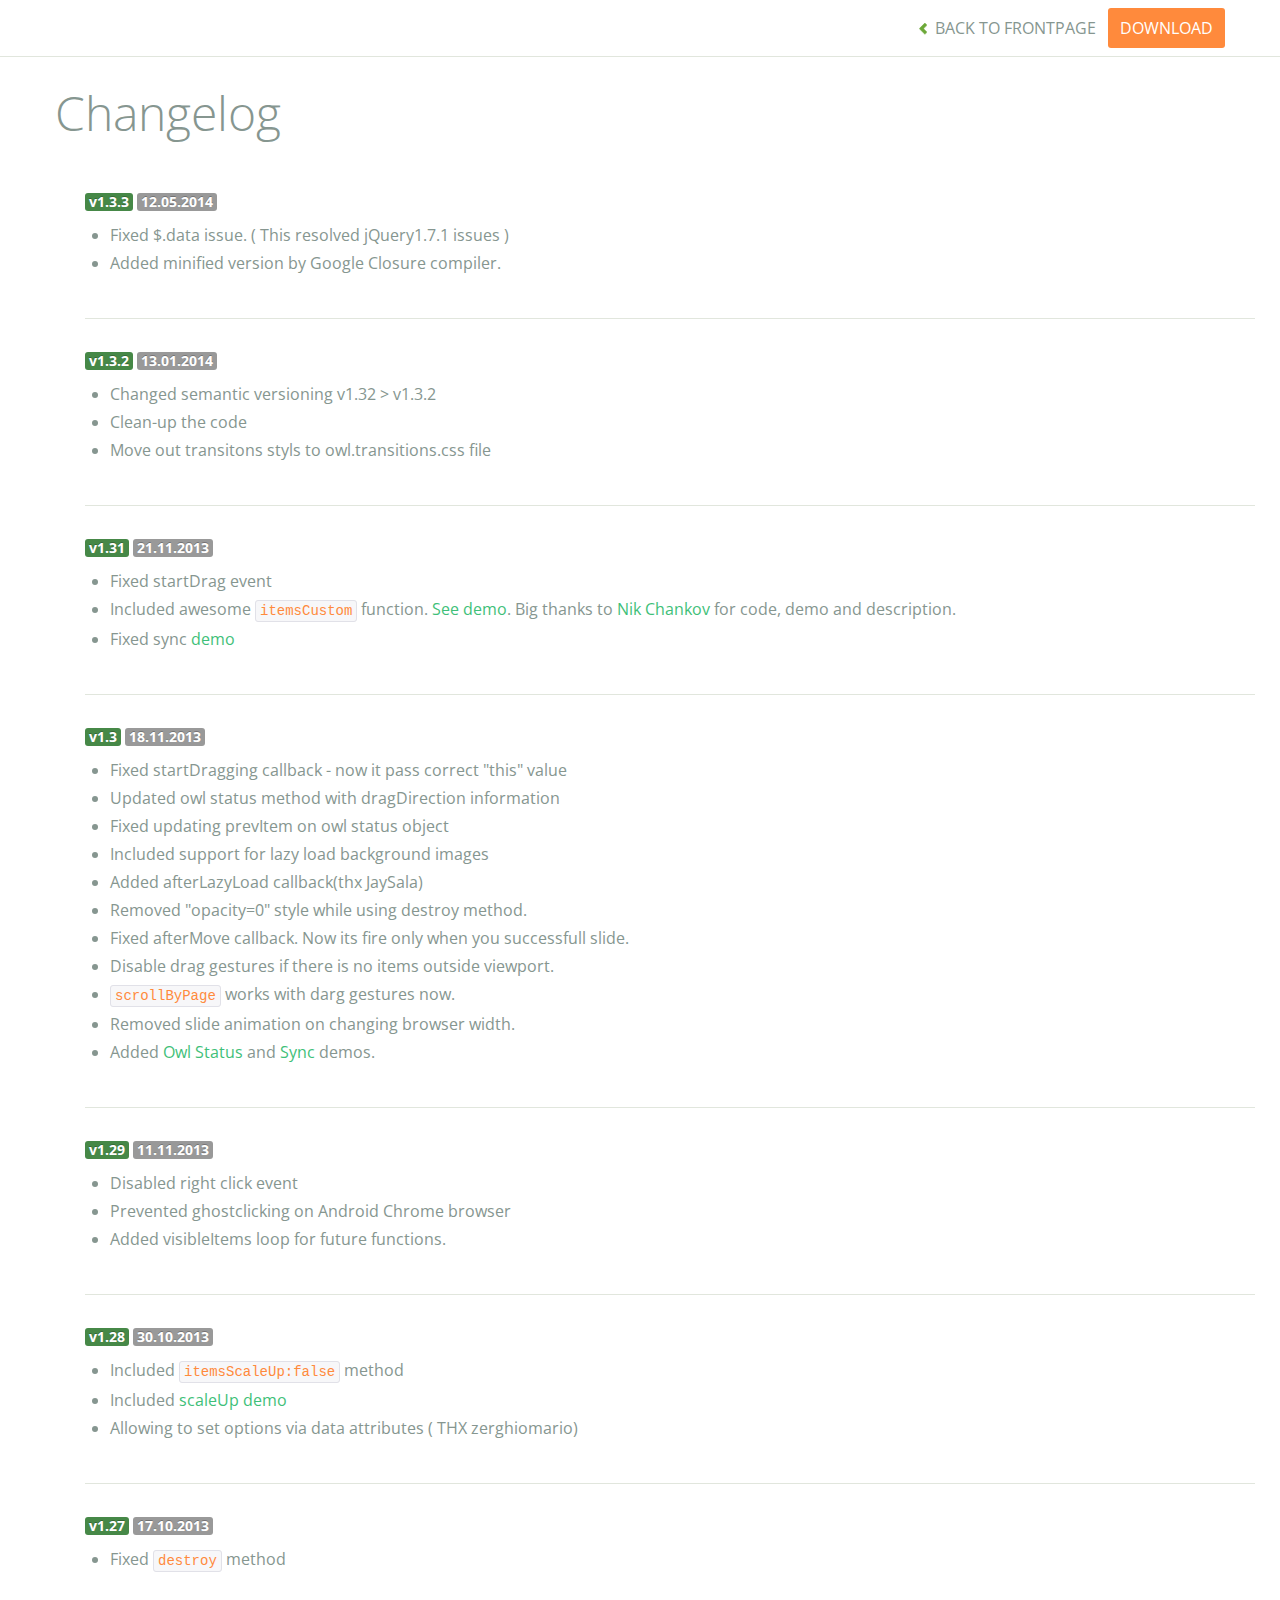
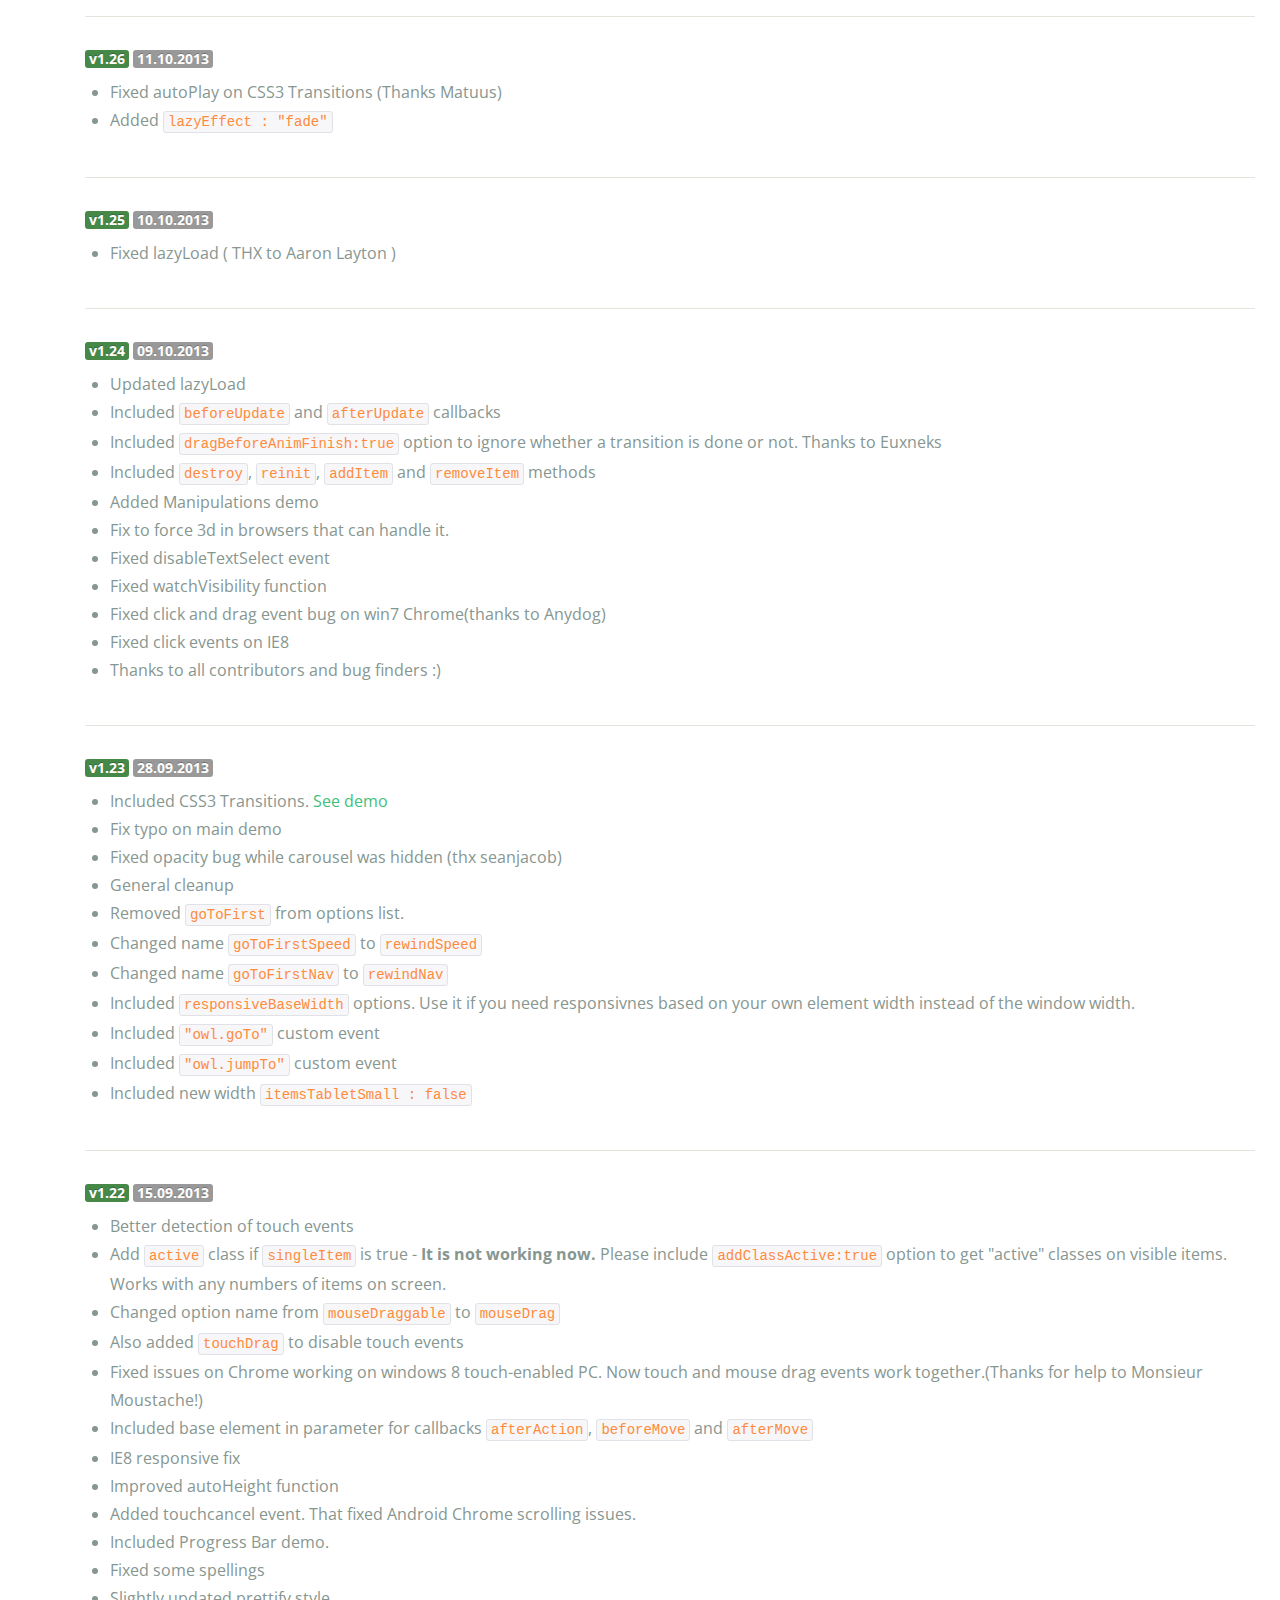
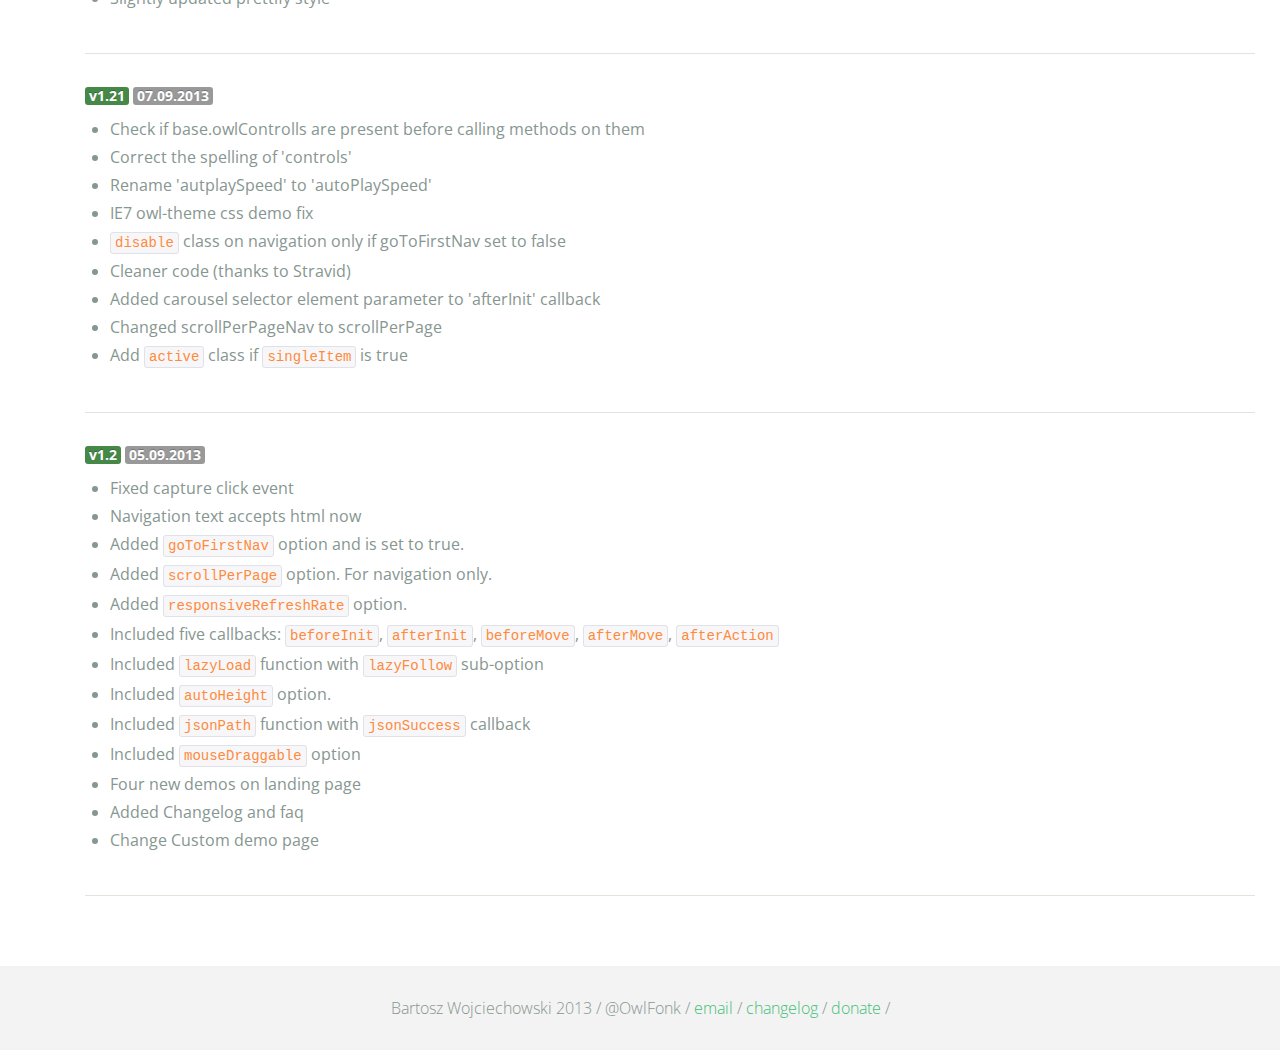
<file: owl.carousel/changelog.html>
<!DOCTYPE html>
<html lang="en">
  <head>
    <meta charset="utf-8">
    <title>Owl Carousel - Changelog</title>
    <meta name="viewport" content="width=device-width, initial-scale=1.0">
    <meta name="description" content="jQuery Responsive Carousel - Owl Carusel">
    <meta name="author" content="Bartosz Wojciechowski">

    <link href='http://fonts.googleapis.com/css?family=Open+Sans:400italic,400,300,600,700' rel='stylesheet' type='text/css'>
    <link href="assets/css/bootstrapTheme.css" rel="stylesheet">
    <link href="assets/css/custom.css" rel="stylesheet">

    <!-- Owl Carousel Assets -->
    <link href="owl-carousel/owl.carousel.css" rel="stylesheet">
    <link href="owl-carousel/owl.theme.css" rel="stylesheet">

    <!-- Prettify -->
    <link href="assets/js/google-code-prettify/prettify.css" rel="stylesheet">
	

    <!-- Le fav and touch icons -->
    <link rel="apple-touch-icon-precomposed" sizes="144x144" href="assets/ico/apple-touch-icon-144-precomposed.png">
    <link rel="apple-touch-icon-precomposed" sizes="114x114" href="assets/ico/apple-touch-icon-114-precomposed.png">
      <link rel="apple-touch-icon-precomposed" sizes="72x72" href="assets/ico/apple-touch-icon-72-precomposed.png">
                    <link rel="apple-touch-icon-precomposed" href="assets/ico/apple-touch-icon-57-precomposed.png">
                                   <link rel="shortcut icon" href="assets/ico/favicon.png">
  </head>
  <body>

      <div id="top-nav" class="navbar navbar-fixed-top">
        <div class="navbar-inner">
          <div class="container">
            <button type="button" class="btn btn-navbar" data-toggle="collapse" data-target=".nav-collapse">
            <span class="icon-bar"></span>
            <span class="icon-bar"></span>
            <span class="icon-bar"></span>
          </button>
            <div class="nav-collapse collapse">
            <ul class="nav pull-right">
              <li><a href="index.html"><i class="icon-chevron-left"></i> Back to Frontpage</a></li>
              <li><a href="owl.carousel.zip" class="download download-on" data-spy="affix" data-offset-top="450">Download</a></li>
            </ul>
            <ul class="nav pull-left">
              
            </ul>
            </div>
          </div>
        </div>
      </div>

    <div id="changelog" class="container">
      <div class="row">
        <div class="span12">
          <h1>Changelog</h1>
          
          <div class="span12 log">
          <span class="label label-success">v1.3.3</span> <span class="label">12.05.2014</span>
            <ul>
              <li>Fixed $.data issue. ( This resolved jQuery1.7.1 issues )</li>
              <li>Added minified version by Google Closure compiler.</li>
            </ul>
          </div>

          <div class="span12 log">
          <span class="label label-success">v1.3.2</span> <span class="label">13.01.2014</span>
            <ul>
              <li>Changed semantic versioning v1.32 > v1.3.2</li>
              <li>Clean-up the code</li>
              <li>Move out transitons styls to owl.transitions.css file</li>             

            </ul>
          </div>

          <div class="span12 log">
          <span class="label label-success">v1.31</span> <span class="label">21.11.2013</span>
            <ul>
              <li>Fixed startDrag event</li>
              <li>Included awesome <code>itemsCustom</code> function. <a href="demos/itemsCustom.html">See demo</a>. Big thanks to <a href="https://github.com/nchankov">Nik Chankov</a> for code, demo and description.</li>
              <li>Fixed sync <a href="demos/sync.html">demo</a></li>
            </ul>
          </div>

          <div class="span12 log">
          <span class="label label-success">v1.3</span> <span class="label">18.11.2013</span>
            <ul>
              <li>Fixed startDragging callback - now it pass correct "this" value</li>
              <li>Updated owl status method with dragDirection information</li>
              <li>Fixed updating prevItem on owl status object</li>
              <li>Included support for lazy load background images</li>
              <li>Added afterLazyLoad callback(thx JaySala)</li>
              <li>Removed "opacity=0" style while using destroy method.</li>
              <li>Fixed afterMove callback. Now its fire only when you successfull slide.</li>
              <li>Disable drag gestures if there is no items outside viewport.</li>
              <li><code>scrollByPage</code> works with darg gestures now. </li>
              <li>Removed slide animation on changing browser width.</li>
              <li>Added <a href="demos/owlStatus.html">Owl Status</a> and <a href="demos/sync.html">Sync</a> demos.</li>
            </ul>
          </div>

          <div class="span12 log">
          <span class="label label-success">v1.29</span> <span class="label">11.11.2013</span>
            <ul>
              <li>Disabled right click event</li>
              <li>Prevented ghostclicking on Android Chrome browser</li>
              <li>Added visibleItems loop for future functions.</li>
            </ul>
          </div>

          <div class="span12 log">
          <span class="label label-success">v1.28</span> <span class="label">30.10.2013</span>
            <ul>
              <li>Included <code>itemsScaleUp:false</code> method</li>
              <li>Included <a href="demos/scaleup.html">scaleUp demo</a></li>
              <li>Allowing to set options via data attributes ( THX zerghiomario)</li>
            </ul>
          </div>

          <div class="span12 log">
          <span class="label label-success">v1.27</span> <span class="label">17.10.2013</span>
            <ul>
              <li>Fixed <code>destroy</code> method</li>
            </ul>
          </div>

          <div class="span12 log">
          <span class="label label-success">v1.26</span> <span class="label">11.10.2013</span>
            <ul>
              <li>Fixed autoPlay on CSS3 Transitions (Thanks Matuus)</li>
              <li>Added <code>lazyEffect : "fade"</code></li>
            </ul>
          </div>

          <div class="span12 log">
          <span class="label label-success">v1.25</span> <span class="label">10.10.2013</span>
            <ul>
              <li>Fixed lazyLoad ( THX to Aaron Layton )</li>
            </ul>
          </div>


          <div class="span12 log">
          <span class="label label-success">v1.24</span> <span class="label">09.10.2013</span>
            <ul>
              <li>Updated lazyLoad</li>
              <li>Included <code>beforeUpdate</code> and <code>afterUpdate</code> callbacks</li>
              <li>Included <code>dragBeforeAnimFinish:true</code> option to ignore whether a transition is done or not. Thanks to Euxneks</li>
              <li>Included <code>destroy</code>, <code>reinit</code>, <code>addItem</code> and <code>removeItem</code> methods</li>
              <li>Added Manipulations demo</li>
              <li>Fix to force 3d in browsers that can handle it.</li>
              <li>Fixed disableTextSelect event</li>
              <li>Fixed watchVisibility function</li>
              <li>Fixed click and drag event bug on win7 Chrome(thanks to Anydog)</li>
              <li>Fixed click events on IE8</li>
              <li>Thanks to all contributors and bug finders :)</li>
            </ul>
          </div>

          <div class="span12 log">
          <span class="label label-success">v1.23</span> <span class="label">28.09.2013</span>
            <ul>
              <li>Included CSS3 Transitions. <a href="demos/transitions.html">See demo</a></li>
              <li>Fix typo on main demo</li>
              <li>Fixed opacity bug while carousel was hidden (thx seanjacob)</li>
              <li>General cleanup</li>
              <li>Removed <code>goToFirst</code> from options list.</li>
              <li>Changed name <code>goToFirstSpeed</code> to <code>rewindSpeed</code></li>
              <li>Changed name <code>goToFirstNav</code> to <code>rewindNav</code></li>
              <li>Included <code>responsiveBaseWidth</code> options. Use it if you need responsivnes based on your own element width instead of the window width.</li>
              <li>Included <code>"owl.goTo"</code> custom event</li>
              <li>Included <code>"owl.jumpTo"</code> custom event</li>
              <li>Included new width <code>itemsTabletSmall : false</code></li>
            </ul>
          </div>

          <div class="span12 log">
          <span class="label label-success">v1.22</span> <span class="label">15.09.2013</span>
            <ul>
              <li>Better detection of touch events</li>
              <li>Add <code>active</code> class if <code>singleItem</code> is true - <b>It is not working now.</b> Please include <code>addClassActive:true</code> option to get "active" classes on visible items. Works with any numbers of items on screen.</li>
              <li>Changed option name from <code>mouseDraggable</code> to <code>mouseDrag</code></li>
              <li>Also added <code>touchDrag</code> to disable touch events</li>
              <li>Fixed issues on Chrome working on windows 8 touch-enabled PC. Now touch and mouse drag events work together.(Thanks for help to Monsieur Moustache!)</li>
              <li>Included base element in parameter for callbacks <code>afterAction</code>, <code>beforeMove</code> and <code>afterMove</code></li>
              <li>IE8 responsive fix</li>
              <li>Improved autoHeight function</li>
              <li>Added touchcancel event. That fixed Android Chrome scrolling issues.</li>
              <li>Included Progress Bar demo.</li>
              <li>Fixed some spellings</li>
              <li>Slightly updated prettify style</li>
            </ul>
          </div>

          <div class="span12 log">
          <span class="label label-success">v1.21</span> <span class="label">07.09.2013</span>
            <ul>
              <li>Check if base.owlControlls are present before calling methods on them</li>
              <li>Correct the spelling of 'controls'</li>
              <li>Rename 'autplaySpeed' to 'autoPlaySpeed'</li>
              <li>IE7 owl-theme css demo fix</li>
              <li><code>disable</code> class on navigation only if goToFirstNav set to false</li>
              <li>Cleaner code (thanks to Stravid)</li>
              <li>Added carousel selector element parameter to 'afterInit' callback</li>
              <li>Changed scrollPerPageNav to scrollPerPage</li>
              <li>Add <code>active</code> class if <code>singleItem</code> is true</li>
            </ul>
          </div>
          <div class="span12 log">
          <span class="label label-success">v1.2</span> <span class="label">05.09.2013</span>
            <ul>
              <li>Fixed capture click event</li>
              <li>Navigation text accepts html now</li>
              <li>Added <code>goToFirstNav</code> option and is set to true.</li>
              <li>Added <code>scrollPerPage</code> option. For navigation only.</li>
              <li>Added <code>responsiveRefreshRate</code> option.</li>
              <li>Included five callbacks: <code>beforeInit</code>, <code>afterInit</code>, <code>beforeMove</code>, <code>afterMove</code>, <code>afterAction</code></li>
              <li>Included <code>lazyLoad</code> function with <code>lazyFollow</code> sub-option</li>
              <li>Included <code>autoHeight</code> option.</li>
              <li>Included <code>jsonPath</code> function with <code>jsonSuccess</code> callback</li>
              <li>Included <code>mouseDraggable</code> option</li>
              <li>Four new demos on landing page</li>
              <li>Added Changelog and faq</li>
              <li>Change Custom demo page</li>
            </ul>
          </div>
        </div>
      </div>
    </div>

    <div id="footer">
      <div class="container">
        <div class="row">
          <div class="span12">
            <h5>Bartosz Wojciechowski 2013 / @OwlFonk / 
            <a href="mailto:owl@owlgraphic.com?subject=Hey Owl!">email</a> / 
            <a href="changelog.html">changelog</a> /
            <a href="https://www.paypal.com/cgi-bin/webscr?cmd=_s-xclick&hosted_button_id=EFSGXZS7V2U9N">donate</a> / 
            </h5>
          </div>
        </div>
      </div>
    </div>


    <script src="assets/js/jquery-1.9.1.min.js"></script> 
    <script src="owl-carousel/owl.carousel.js"></script>

    <!-- Frontpage Demo -->
    <script>
    jQuery(document).ready(function($) {
      $("#owl-example").owlCarousel();
    });

    $("body").data("page", "frontpage");

    </script>
    <script src="assets/js/bootstrap-collapse.js"></script>
    <script src="assets/js/bootstrap-transition.js"></script>

    <script src="assets/js/google-code-prettify/prettify.js"></script>
	  <script src="assets/js/application.js"></script>

    <script>
    var owldomain = window.location.hostname.indexOf("owlgraphic");
    if(owldomain !== -1){
      (function(i,s,o,g,r,a,m){i['GoogleAnalyticsObject']=r;i[r]=i[r]||function(){
      (i[r].q=i[r].q||[]).push(arguments)},i[r].l=1*new Date();a=s.createElement(o),
      m=s.getElementsByTagName(o)[0];a.async=1;a.src=g;m.parentNode.insertBefore(a,m)
      })(window,document,'script','//www.google-analytics.com/analytics.js','ga');

      ga('create', 'UA-41541058-1', 'owlgraphic.com');
      ga('send', 'pageview');
    }

    </script>

  </body>
</html>
</file>
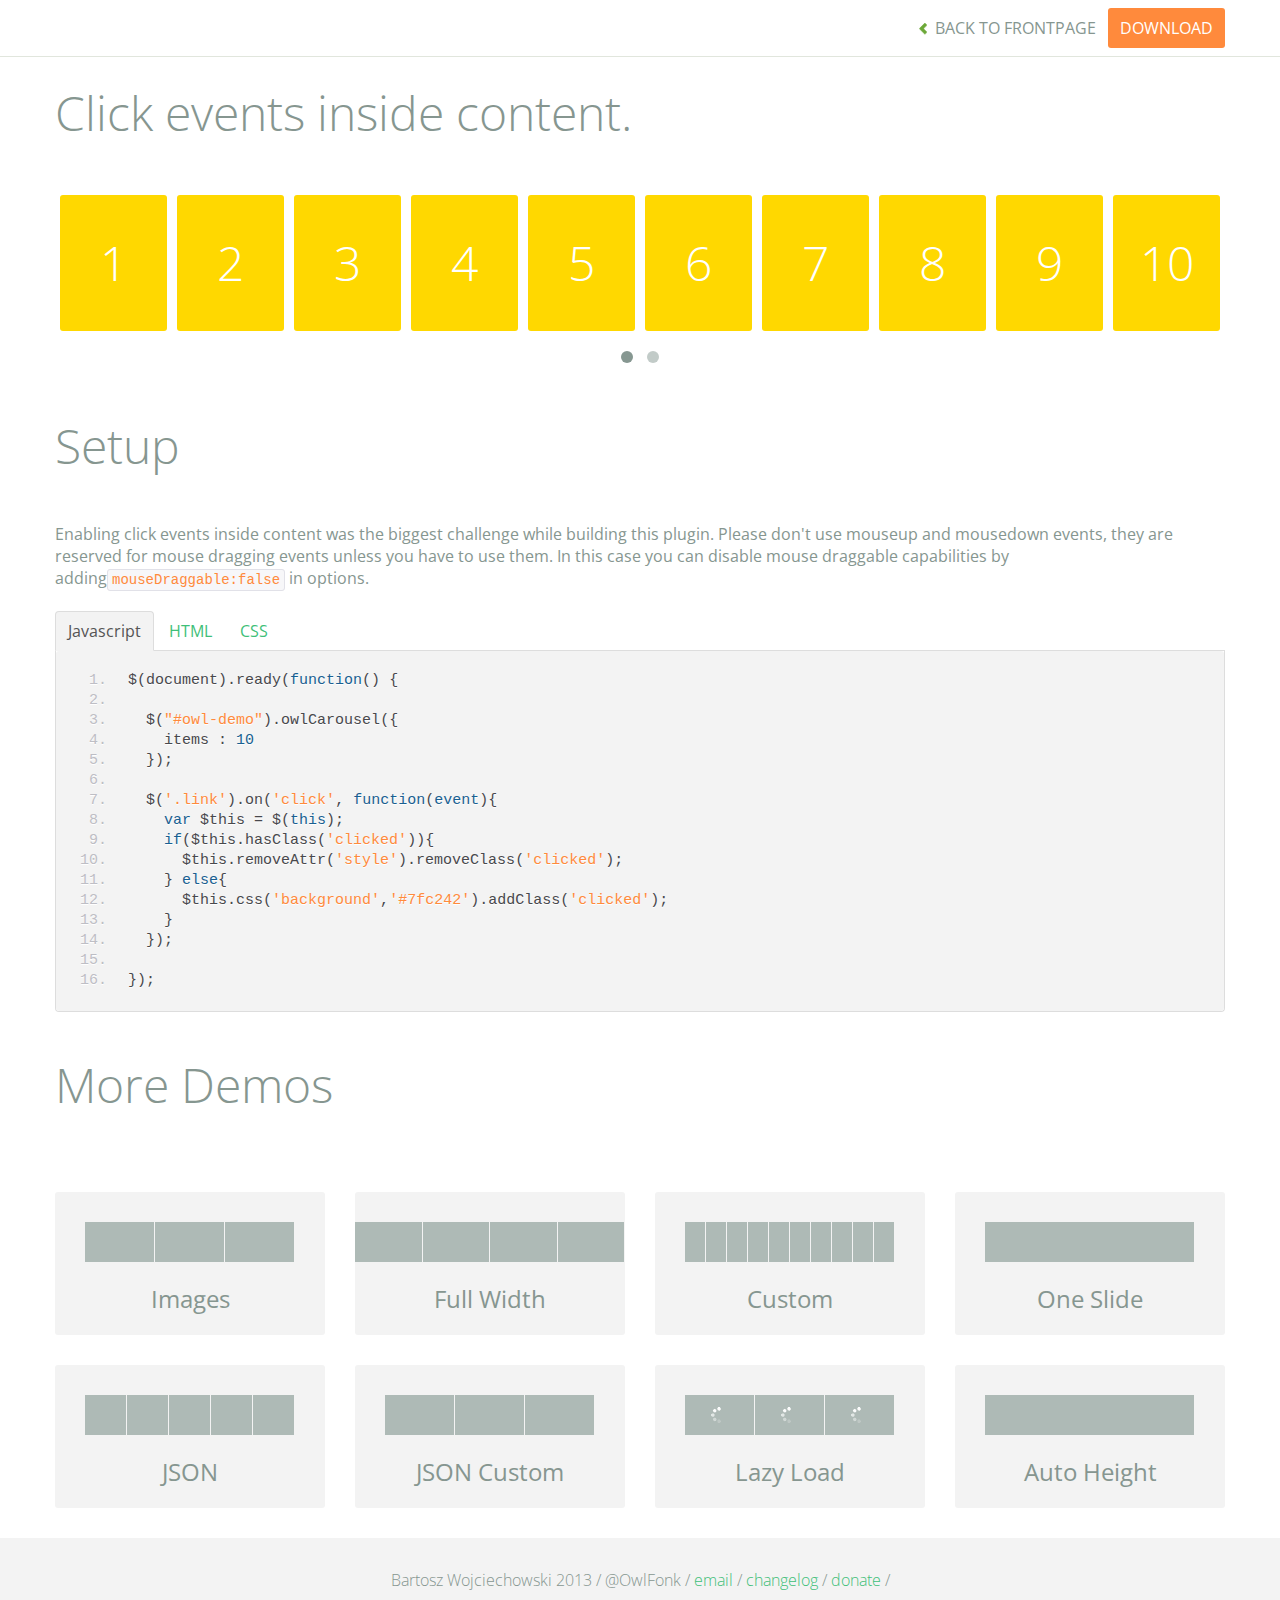
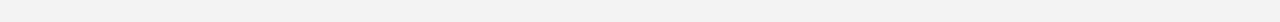
<file: owl.carousel/demos/click.html>
<!DOCTYPE html>
<html lang="en">
  <head>
    <meta charset="utf-8">
    <title>Owl Carousel - Click Event</title>
    <meta name="viewport" content="width=device-width, initial-scale=1.0">
    <meta name="description" content="jQuery Responsive Carousel - Owl Carusel">
    <meta name="author" content="Bartosz Wojciechowski">

    <link href='http://fonts.googleapis.com/css?family=Open+Sans:400italic,400,300,600,700' rel='stylesheet' type='text/css'>
    <link href="../assets/css/bootstrapTheme.css" rel="stylesheet">
    <link href="../assets/css/custom.css" rel="stylesheet">

    <!-- Owl Carousel Assets -->
    <link href="../owl-carousel/owl.carousel.css" rel="stylesheet">
    <link href="../owl-carousel/owl.theme.css" rel="stylesheet">

    <link href="../assets/js/google-code-prettify/prettify.css" rel="stylesheet">

    <!-- Le fav and touch icons -->
    <link rel="apple-touch-icon-precomposed" sizes="144x144" href="../assets/ico/apple-touch-icon-144-precomposed.png">
    <link rel="apple-touch-icon-precomposed" sizes="114x114" href="../assets/ico/apple-touch-icon-114-precomposed.png">
      <link rel="apple-touch-icon-precomposed" sizes="72x72" href="../assets/ico/apple-touch-icon-72-precomposed.png">
                    <link rel="apple-touch-icon-precomposed" href="../assets/ico/apple-touch-icon-57-precomposed.png">
                                   <link rel="shortcut icon" href="../assets/ico/favicon.png">
  </head>
  <body>

      <div id="top-nav" class="navbar navbar-fixed-top">
        <div class="navbar-inner">
          <div class="container">
            <button type="button" class="btn btn-navbar" data-toggle="collapse" data-target=".nav-collapse">
            <span class="icon-bar"></span>
            <span class="icon-bar"></span>
            <span class="icon-bar"></span>
          </button>
            <div class="nav-collapse collapse">
            <ul class="nav pull-right">
              <li><a href="../index.html"><i class="icon-chevron-left"></i> Back to Frontpage</a></li>
              <li><a href="../owl.carousel.zip" class="download download-on" data-spy="affix" data-offset-top="450">Download</a></li>
            </ul>
            <ul class="nav pull-left">
              
            </ul>
            </div>
          </div>
        </div>
      </div>
   
    <div id="title">
      <div class="container">
        <div class="row">
          <div class="span12">
            <h1>Click events inside content.</h1>
          </div>
        </div>
      </div>
    </div>

      <div id="demo">
        <div class="container">
          <div class="row">
            <div class="span12">

              <div id="owl-demo" class="owl-carousel">
                
                <a class="item link"><h1>1</h1></a>
                <a class="item link"><h1>2</h1></a>
                <a class="item link"><h1>3</h1></a>
                <a class="item link"><h1>4</h1></a>
                <a class="item link"><h1>5</h1></a>
                <a class="item link"><h1>6</h1></a>
                <a class="item link"><h1>7</h1></a>
                <a class="item link"><h1>8</h1></a>
                <a class="item link"><h1>9</h1></a>
                <a class="item link"><h1>10</h1></a>
                <a class="item link"><h1>11</h1></a>
                <a class="item link"><h1>12</h1></a>
                <a class="item link"><h1>13</h1></a>
                <a class="item link"><h1>14</h1></a>
                <a class="item link"><h1>15</h1></a>
                <a class="item link"><h1>16</h1></a>

              </div>
            </div>
          </div>
        </div>

    </div>

    <div id="example-info">
      <div class="container">
        <div class="row">
          <div class="span12">
            <h1>Setup</h1>
            <p>Enabling click events inside content was the biggest challenge while building this plugin. Please don't use mouseup and mousedown events, they are reserved for mouse dragging events unless you have to use them. In this case you can disable mouse draggable capabilities by adding<code>mouseDraggable:false</code> in options.
            </p>
            <ul class="nav nav-tabs" id="myTab">
              <li class="active"><a href="#javascript">Javascript</a></li>
              <li><a href="#HTML">HTML</a></li>
              <li><a href="#CSS">CSS</a></li>
            </ul>
             
            <div class="tab-content">

              <div class="tab-pane active" id="javascript">
<pre class="pre-show prettyprint linenums">
$(document).ready(function() {

  $("#owl-demo").owlCarousel({
    items : 10
  });

  $('.link').on('click', function(event){
    var $this = $(this);
    if($this.hasClass('clicked')){
      $this.removeAttr('style').removeClass('clicked');
    } else{
      $this.css('background','#7fc242').addClass('clicked');
    }
  });

})&#59;
</pre>

              </div>

              <div class="tab-pane" id="HTML">
<pre class="pre-show prettyprint linenums">
&lt;div id="owl-demo" class="owl-carousel"&gt;
  &lt;a class="item link"&gt;&lt;h1&gt;1&lt;/h1&gt;&lt;/a&gt;
  &lt;a class="item link"&gt;&lt;h1&gt;2&lt;/h1&gt;&lt;/a&gt;
  &lt;a class="item link"&gt;&lt;h1&gt;3&lt;/h1&gt;&lt;/a&gt;
  &lt;a class="item link"&gt;&lt;h1&gt;4&lt;/h1&gt;&lt;/a&gt;
  &lt;a class="item link"&gt;&lt;h1&gt;5&lt;/h1&gt;&lt;/a&gt;
  &lt;a class="item link"&gt;&lt;h1&gt;6&lt;/h1&gt;&lt;/a&gt;
  &lt;a class="item link"&gt;&lt;h1&gt;7&lt;/h1&gt;&lt;/a&gt;
  &lt;a class="item link"&gt;&lt;h1&gt;8&lt;/h1&gt;&lt;/a&gt;
  &lt;a class="item link"&gt;&lt;h1&gt;9&lt;/h1&gt;&lt;/a&gt;
  &lt;a class="item link"&gt;&lt;h1&gt;10&lt;/h1&gt;&lt;/a&gt;
  &lt;a class="item link"&gt;&lt;h1&gt;11&lt;/h1&gt;&lt;/a&gt;
  &lt;a class="item link"&gt;&lt;h1&gt;12&lt;/h1&gt;&lt;/a&gt;
  &lt;a class="item link"&gt;&lt;h1&gt;13&lt;/h1&gt;&lt;/a&gt;
  &lt;a class="item link"&gt;&lt;h1&gt;14&lt;/h1&gt;&lt;/a&gt;
  &lt;a class="item link"&gt;&lt;h1&gt;15&lt;/h1&gt;&lt;/a&gt;
  &lt;a class="item link"&gt;&lt;h1&gt;16&lt;/h1&gt;&lt;/a&gt;
&lt;/div&gt;
</pre>
              </div>

              <div class="tab-pane" id="CSS">
<pre class="pre-show prettyprint linenums">
#owl-demo .item{
  display: block;
  cursor: pointer;
  background: #ffd800;
  padding: 30px 0px;
  margin: 5px;
  color: #FFF;
  -webkit-border-radius: 3px;
  -moz-border-radius: 3px;
  border-radius: 3px;
  text-align: center;
  -webkit-tap-highlight-color: rgba(255, 255, 255, 0); 
}
#owl-demo .item:hover{
  background: #F2CD00;
}
</pre>
              </div>
            </div><!--End Tab Content-->

          </div>
        </div>
      </div>
    </div>

    <div id="more">
      <div class="container">

        <div class="row">
          <div class="span12">
            <h1>More Demos</h1>
          </div>
        </div>

        <div class="row demos-row">
          <div class="span3">
            <a href="images.html" class="demo-box">
              <div class="demo-wrapper demo-images clearfix">
                <div class="demo-slide"><div class="bg"></div></div>
                <div class="demo-slide"><div class="bg"></div></div>
                <div class="demo-slide"><div class="bg"></div></div>
              </div>
              <h3>Images</h3>
            </a>
          </div>

          <div class="span3">
            <a href="full.html" class="demo-box">
              <div class="demo-wrapper demo-full clearfix">
                <div class="demo-slide"><div class="bg"></div></div>
                <div class="demo-slide"><div class="bg"></div></div>
                <div class="demo-slide"><div class="bg"></div></div>
                <div class="demo-slide"><div class="bg"></div></div>
              </div>
              <h3>Full Width</h3>
            </a>
          </div>

          <div class="span3">
            <a href="custom.html" class="demo-box">
              <div class="demo-wrapper demo-custom clearfix">
                <div class="demo-slide"><div class="bg"></div></div>
                <div class="demo-slide"><div class="bg"></div></div>
                <div class="demo-slide"><div class="bg"></div></div>
                <div class="demo-slide"><div class="bg"></div></div>
                <div class="demo-slide"><div class="bg"></div></div>
                <div class="demo-slide"><div class="bg"></div></div>
                <div class="demo-slide"><div class="bg"></div></div>
                <div class="demo-slide"><div class="bg"></div></div>
                <div class="demo-slide"><div class="bg"></div></div>
                <div class="demo-slide"><div class="bg"></div></div>
              </div>
              <h3>Custom</h3>
            </a>
          </div>

          <div class="span3">
            <a href="one.html" class="demo-box">
              <div class="demo-wrapper demo-one clearfix">
                <div class="demo-slide"><div class="bg"></div></div>
              </div>
              <h3>One Slide</h3>
            </a>
          </div>

        </div>
        <div class="row demos-row">
          <div class="span3">
            <a href="json.html" class="demo-box">
              <div class="demo-wrapper demo-Json clearfix">
                <div class="demo-slide"><div class="bg"></div></div>
                <div class="demo-slide"><div class="bg"></div></div>
                <div class="demo-slide"><div class="bg"></div></div>
                <div class="demo-slide"><div class="bg"></div></div>
                <div class="demo-slide"><div class="bg"></div></div>
              </div>
              <h3>JSON</h3>
            </a>
          </div>

          <div class="span3">
            <a href="customJson.html" class="demo-box">
              <div class="demo-wrapper demo-Json-custom clearfix">
                <div class="demo-slide"><div class="bg"></div></div>
                <div class="demo-slide"><div class="bg"></div></div>
                <div class="demo-slide"><div class="bg"></div></div>
              </div>
              <h3>JSON Custom</h3>
            </a>
          </div>

          <div class="span3">
            <a href="lazyLoad.html" class="demo-box">
              <div class="demo-wrapper demo-lazy clearfix">
                <div class="demo-slide"><div class="bg"></div></div>
                <div class="demo-slide"><div class="bg"></div></div>
                <div class="demo-slide"><div class="bg"></div></div>
              </div>
              <h3>Lazy Load</h3>
            </a>
          </div>

          <div class="span3">
            <a href="autoHeight.html" class="demo-box">
              <div class="demo-wrapper demo-height clearfix">
                <div class="demo-slide"><div class="bg"></div></div>
              </div>
              <h3>Auto Height</h3>
            </a>
          </div>

        </div>
      </div>
    </div>
 
    <div id="footer">
      <div class="container">
        <div class="row">
          <div class="span12">
            <h5>Bartosz Wojciechowski 2013 / @OwlFonk / 
            <a href="mailto:owl@owlgraphic.com?subject=Hey Owl!">email</a> / 
            <a href="../changelog.html">changelog</a> /
            <a href="https://www.paypal.com/cgi-bin/webscr?cmd=_s-xclick&hosted_button_id=EFSGXZS7V2U9N">donate</a> / 
            <a href="https://twitter.com/share" class="twitter-share-button" data-url="http://owlgraphic.com/owlcarousel/" data-text="Awesome jQuery Owl Carousel Responsive Plugin" data-via="OwlFonk" data-count="none" data-hashtags="owlcarousel"></a>
            <script>
            var owldomain = window.location.hostname.indexOf("owlgraphic");
            if(owldomain !== -1){
              !function(d,s,id){var js,fjs=d.getElementsByTagName(s)[0],p=/^http:/.test(d.location)?'http':'https';if(!d.getElementById(id)){js=d.createElement(s);js.id=id;js.src=p+'://platform.twitter.com/widgets.js';fjs.parentNode.insertBefore(js,fjs);}}(document, 'script', 'twitter-wjs');
            }
            </script>
            </h5>
          </div>
        </div>
      </div>
    </div>


    <script src="../assets/js/jquery-1.9.1.min.js"></script> 
    <script src="../owl-carousel/owl.carousel.js"></script>


    <!-- Demo -->

    <style>
    #owl-demo .item{
        display: block;
        cursor: pointer;
        background: #ffd800;
        padding: 30px 0px;
        margin: 5px;
        color: #FFF;
        -webkit-border-radius: 3px;
        -moz-border-radius: 3px;
        border-radius: 3px;
        text-align: center;
        -webkit-tap-highlight-color: rgba(255, 255, 255, 0); 
    }
    #owl-demo .item:hover{
      background: #F2CD00;
    }
    </style>


    <script>
    $(document).ready(function() {

      $("#owl-demo").owlCarousel({
        items : 10
      });

      $('.link').on('click', function(event){
        var $this = $(this);
        if($this.hasClass('clicked')){
          $this.removeAttr('style').removeClass('clicked');
        } else{
          $this.css('background','#7fc242').addClass('clicked');
        }
      });


    });
    </script>


    <script src="../assets/js/bootstrap-collapse.js"></script>
    <script src="../assets/js/bootstrap-transition.js"></script>
    <script src="../assets/js/bootstrap-tab.js"></script>

    <script src="../assets/js/google-code-prettify/prettify.js"></script>
	  <script src="../assets/js/application.js"></script>

  </body>
</html>
</file>
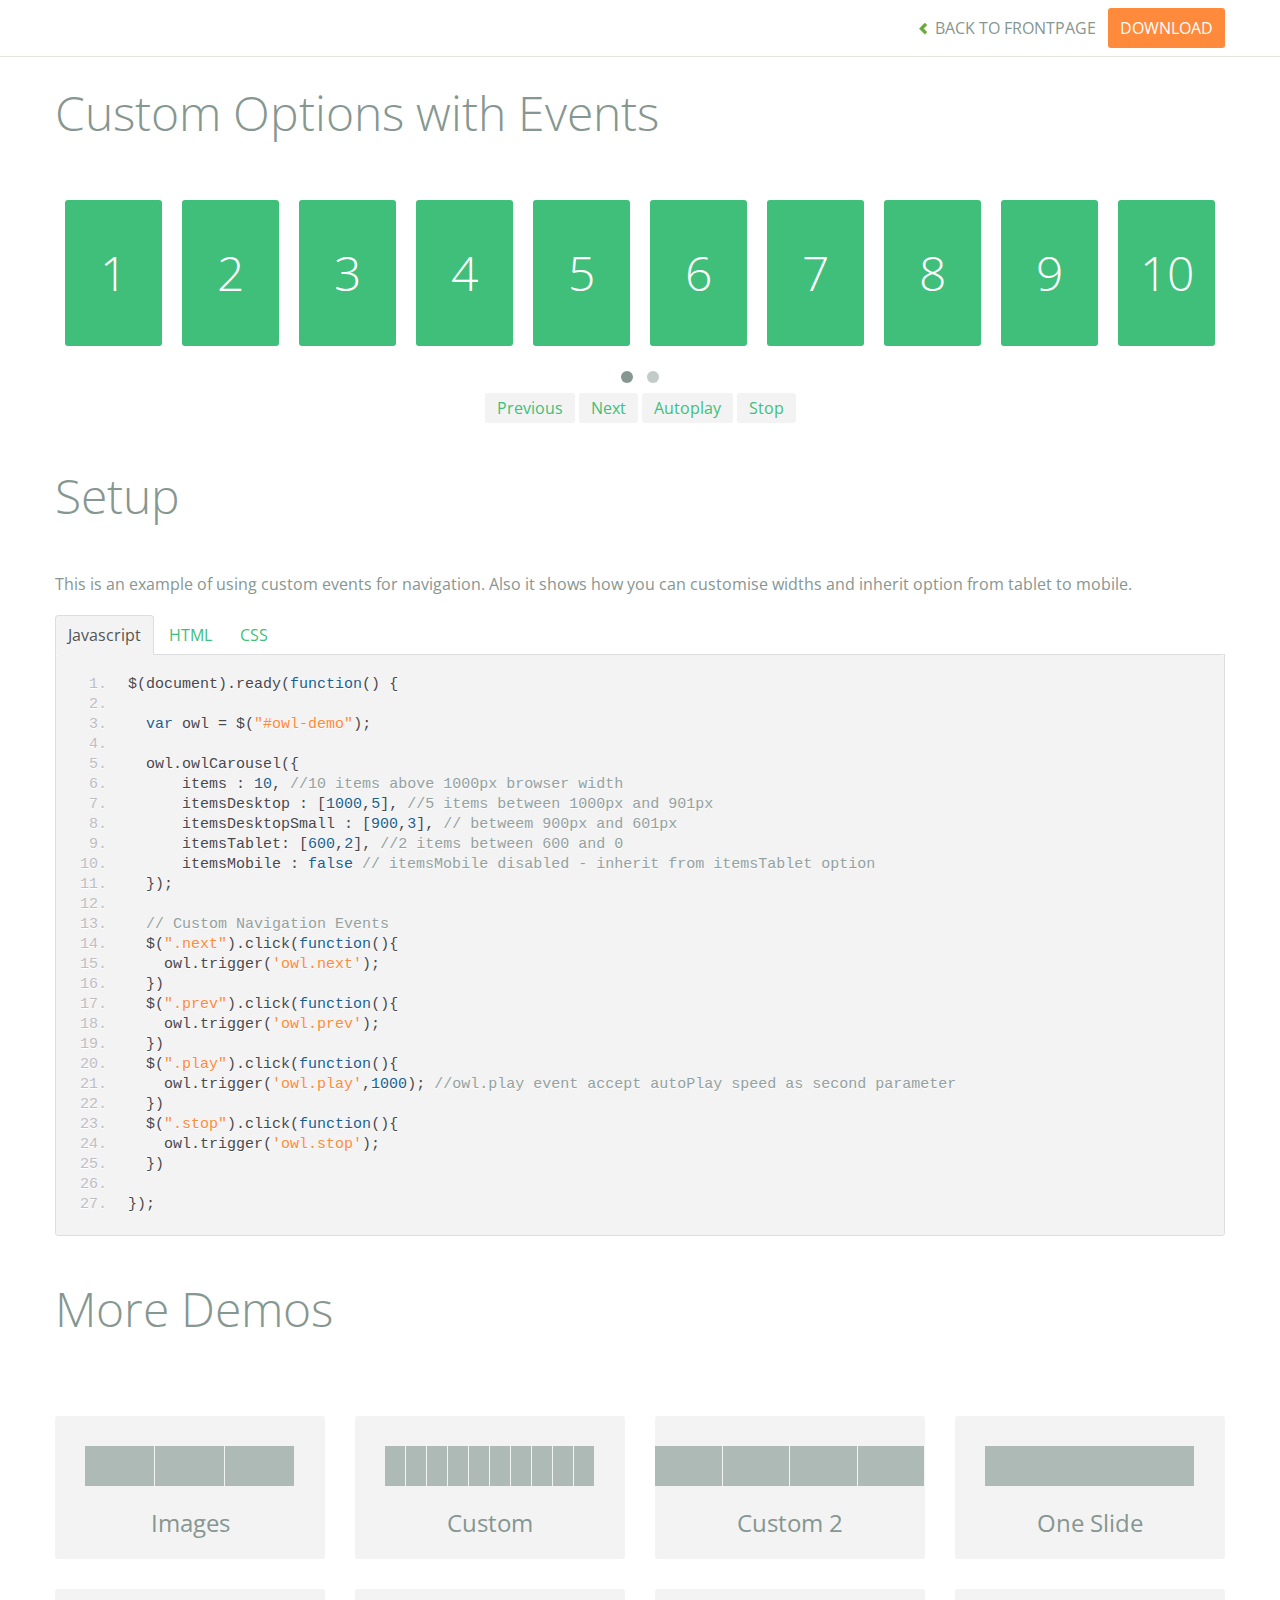
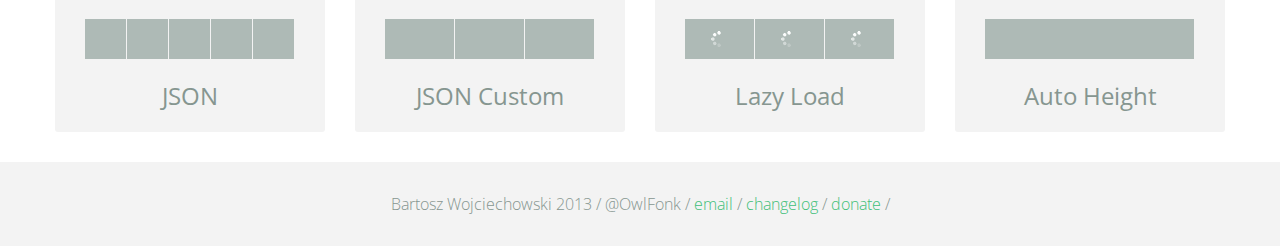
<file: owl.carousel/demos/custom.html>
<!DOCTYPE html>
<html lang="en">
  <head>
    <meta charset="utf-8">
    <title>Owl Carousel - Custom</title>
    <meta name="viewport" content="width=device-width, initial-scale=1.0">
    <meta name="description" content="jQuery Responsive Carousel - Owl Carusel">
    <meta name="author" content="Bartosz Wojciechowski">

    <link href='http://fonts.googleapis.com/css?family=Open+Sans:400italic,400,300,600,700' rel='stylesheet' type='text/css'>
    <link href="../assets/css/bootstrapTheme.css" rel="stylesheet">
    <link href="../assets/css/custom.css" rel="stylesheet">

    <!-- Owl Carousel Assets -->
    <link href="../owl-carousel/owl.carousel.css" rel="stylesheet">
    <link href="../owl-carousel/owl.theme.css" rel="stylesheet">

    <link href="../assets/js/google-code-prettify/prettify.css" rel="stylesheet">

    <!-- Le fav and touch icons -->
    <link rel="apple-touch-icon-precomposed" sizes="144x144" href="../assets/ico/apple-touch-icon-144-precomposed.png">
    <link rel="apple-touch-icon-precomposed" sizes="114x114" href="../assets/ico/apple-touch-icon-114-precomposed.png">
      <link rel="apple-touch-icon-precomposed" sizes="72x72" href="../assets/ico/apple-touch-icon-72-precomposed.png">
                    <link rel="apple-touch-icon-precomposed" href="../assets/ico/apple-touch-icon-57-precomposed.png">
                                   <link rel="shortcut icon" href="../assets/ico/favicon.png">
  </head>
  <body>

      <div id="top-nav" class="navbar navbar-fixed-top">
        <div class="navbar-inner">
          <div class="container">
            <button type="button" class="btn btn-navbar" data-toggle="collapse" data-target=".nav-collapse">
            <span class="icon-bar"></span>
            <span class="icon-bar"></span>
            <span class="icon-bar"></span>
          </button>
            <div class="nav-collapse collapse">
            <ul class="nav pull-right">
              <li><a href="../index.html"><i class="icon-chevron-left"></i> Back to Frontpage</a></li>
              <li><a href="../owl.carousel.zip" class="download download-on" data-spy="affix" data-offset-top="450">Download</a></li>
            </ul>
            <ul class="nav pull-left">
              
            </ul>
            </div>
          </div>
        </div>
      </div>
   
    <div id="title">
      <div class="container">
        <div class="row">
          <div class="span12">
            <h1>Custom Options with Events</h1>
          </div>
        </div>
      </div>
    </div>

      <div id="demo">
        <div class="container">
          <div class="row">
            <div class="span12">

              <div id="owl-demo" class="owl-carousel">
                
                <div class="item"><h1>1</h1></div>
                <div class="item"><h1>2</h1></div>
                <div class="item"><h1>3</h1></div>
                <div class="item"><h1>4</h1></div>
                <div class="item"><h1>5</h1></div>
                <div class="item"><h1>6</h1></div>
                <div class="item"><h1>7</h1></div>
                <div class="item"><h1>8</h1></div>
                <div class="item"><h1>9</h1></div>
                <div class="item"><h1>10</h1></div>
                <div class="item"><h1>11</h1></div>
                <div class="item"><h1>12</h1></div>
                <div class="item"><h1>13</h1></div>
                <div class="item"><h1>14</h1></div>
                <div class="item"><h1>15</h1></div>
                <div class="item"><h1>16</h1></div>

              </div>
              <div class="customNavigation">
                <a class="btn prev">Previous</a>
                <a class="btn next">Next</a>
                <a class="btn play">Autoplay</a>
                <a class="btn stop">Stop</a>
              </div>

            </div>
          </div>
        </div>

    </div>

    <div id="example-info">
      <div class="container">
        <div class="row">
          <div class="span12">
            <h1>Setup</h1>
            <p>This is an example of using custom events for navigation. Also it shows how you can customise widths and inherit option from tablet to mobile.
            </p>
            <ul class="nav nav-tabs" id="myTab">
              <li class="active"><a href="#javascript">Javascript</a></li>
              <li><a href="#HTML">HTML</a></li>
              <li><a href="#CSS">CSS</a></li>
            </ul>
             
            <div class="tab-content">

              <div class="tab-pane active" id="javascript">
<pre class="pre-show prettyprint linenums">
$(document).ready(function() {

  var owl = &#36;("#owl-demo")&#59;

  owl.owlCarousel({
      items : 10, //10 items above 1000px browser width
      itemsDesktop : [1000,5], //5 items between 1000px and 901px
      itemsDesktopSmall : [900,3], // betweem 900px and 601px
      itemsTablet: [600,2], //2 items between 600 and 0
      itemsMobile : false // itemsMobile disabled - inherit from itemsTablet option
  })&#59;

  // Custom Navigation Events
  $(".next").click(function(){
    owl.trigger('owl.next')&#59;
  })
  $(".prev").click(function(){
    owl.trigger('owl.prev')&#59;
  })
  $(".play").click(function(){
    owl.trigger('owl.play',1000)&#59; //owl.play event accept autoPlay speed as second parameter
  })
  $(".stop").click(function(){
    owl.trigger('owl.stop')&#59;
  })

})&#59;
</pre>

              </div>

              <div class="tab-pane" id="HTML">
<pre class="pre-show prettyprint linenums">
&lt;div id="owl-demo" class="owl-carousel owl-theme"&gt;
  &lt;div class="item"&gt;&lt;h1&gt;1&lt;/h1&gt;&lt;/div&gt;
  &lt;div class="item"&gt;&lt;h1&gt;2&lt;/h1&gt;&lt;/div&gt;
  &lt;div class="item"&gt;&lt;h1&gt;3&lt;/h1&gt;&lt;/div&gt;
  &lt;div class="item"&gt;&lt;h1&gt;4&lt;/h1&gt;&lt;/div&gt;
  &lt;div class="item"&gt;&lt;h1&gt;5&lt;/h1&gt;&lt;/div&gt;
  &lt;div class="item"&gt;&lt;h1&gt;6&lt;/h1&gt;&lt;/div&gt;
  &lt;div class="item"&gt;&lt;h1&gt;7&lt;/h1&gt;&lt;/div&gt;
  &lt;div class="item"&gt;&lt;h1&gt;8&lt;/h1&gt;&lt;/div&gt;
  &lt;div class="item"&gt;&lt;h1&gt;9&lt;/h1&gt;&lt;/div&gt;
  &lt;div class="item"&gt;&lt;h1&gt;10&lt;/h1&gt;&lt;/div&gt;
  &lt;div class="item"&gt;&lt;h1&gt;11&lt;/h1&gt;&lt;/div&gt;
  &lt;div class="item"&gt;&lt;h1&gt;12&lt;/h1&gt;&lt;/div&gt;
  &lt;div class="item"&gt;&lt;h1&gt;13&lt;/h1&gt;&lt;/div&gt;
  &lt;div class="item"&gt;&lt;h1&gt;14&lt;/h1&gt;&lt;/div&gt;
  &lt;div class="item"&gt;&lt;h1&gt;15&lt;/h1&gt;&lt;/div&gt;
  &lt;div class="item"&gt;&lt;h1&gt;16&lt;/h1&gt;&lt;/div&gt;
&lt;/div&gt;

&lt;div class="customNavigation"&gt;
  &lt;a class="btn prev"&gt;Previous&lt;/a&gt;
  &lt;a class="btn next"&gt;Next&lt;/a&gt;
  &lt;a class="btn play"&gt;Autoplay&lt;/a&gt;
  &lt;a class="btn stop"&gt;Stop&lt;/a&gt;
&lt;/div&gt;
</pre>
              </div>

              <div class="tab-pane" id="CSS">
<pre class="pre-show prettyprint linenums">
#owl-demo .item{
  background: #3fbf79;
  padding: 30px 0px;
  margin: 10px;
  color: #FFF;
  -webkit-border-radius: 3px;
  -moz-border-radius: 3px;
  border-radius: 3px;
  text-align: center;
}
.customNavigation{
  text-align: center;
}
//use styles below to disable ugly selection
.customNavigation a{
  -webkit-user-select: none;
  -khtml-user-select: none;
  -moz-user-select: none;
  -ms-user-select: none;
  user-select: none;
  -webkit-tap-highlight-color: rgba(0, 0, 0, 0);
}

</pre>
              </div>
            </div><!--End Tab Content-->

          </div>
        </div>
      </div>
    </div>

    <div id="more">
      <div class="container">

        <div class="row">
          <div class="span12">
            <h1>More Demos</h1>
          </div>
        </div>

        <div class="row demos-row">
          <div class="span3">
            <a href="images.html" class="demo-box">
              <div class="demo-wrapper demo-images clearfix">
                <div class="demo-slide"><div class="bg"></div></div>
                <div class="demo-slide"><div class="bg"></div></div>
                <div class="demo-slide"><div class="bg"></div></div>
              </div>
              <h3>Images</h3>
            </a>
          </div>

          <div class="span3">
            <a href="custom.html" class="demo-box">
              <div class="demo-wrapper demo-custom clearfix">
                <div class="demo-slide"><div class="bg"></div></div>
                <div class="demo-slide"><div class="bg"></div></div>
                <div class="demo-slide"><div class="bg"></div></div>
                <div class="demo-slide"><div class="bg"></div></div>
                <div class="demo-slide"><div class="bg"></div></div>
                <div class="demo-slide"><div class="bg"></div></div>
                <div class="demo-slide"><div class="bg"></div></div>
                <div class="demo-slide"><div class="bg"></div></div>
                <div class="demo-slide"><div class="bg"></div></div>
                <div class="demo-slide"><div class="bg"></div></div>
              </div>
              <h3>Custom</h3>
            </a>
          </div>

          <div class="span3">
            <a href="itemsCustom.html" class="demo-box">
              <div class="demo-wrapper demo-full clearfix">
                <div class="demo-slide"><div class="bg"></div></div>
                <div class="demo-slide"><div class="bg"></div></div>
                <div class="demo-slide"><div class="bg"></div></div>
                <div class="demo-slide"><div class="bg"></div></div>
              </div>
              <h3>Custom 2</h3>
            </a>
          </div>

          <div class="span3">
            <a href="one.html" class="demo-box">
              <div class="demo-wrapper demo-one clearfix">
                <div class="demo-slide"><div class="bg"></div></div>
              </div>
              <h3>One Slide</h3>
            </a>
          </div>

        </div>
        <div class="row demos-row">
          <div class="span3">
            <a href="json.html" class="demo-box">
              <div class="demo-wrapper demo-Json clearfix">
                <div class="demo-slide"><div class="bg"></div></div>
                <div class="demo-slide"><div class="bg"></div></div>
                <div class="demo-slide"><div class="bg"></div></div>
                <div class="demo-slide"><div class="bg"></div></div>
                <div class="demo-slide"><div class="bg"></div></div>
              </div>
              <h3>JSON</h3>
            </a>
          </div>

          <div class="span3">
            <a href="customJson.html" class="demo-box">
              <div class="demo-wrapper demo-Json-custom clearfix">
                <div class="demo-slide"><div class="bg"></div></div>
                <div class="demo-slide"><div class="bg"></div></div>
                <div class="demo-slide"><div class="bg"></div></div>
              </div>
              <h3>JSON Custom</h3>
            </a>
          </div>

          <div class="span3">
            <a href="lazyLoad.html" class="demo-box">
              <div class="demo-wrapper demo-lazy clearfix">
                <div class="demo-slide"><div class="bg"></div></div>
                <div class="demo-slide"><div class="bg"></div></div>
                <div class="demo-slide"><div class="bg"></div></div>
              </div>
              <h3>Lazy Load</h3>
            </a>
          </div>

          <div class="span3">
            <a href="autoHeight.html" class="demo-box">
              <div class="demo-wrapper demo-height clearfix">
                <div class="demo-slide"><div class="bg"></div></div>
              </div>
              <h3>Auto Height</h3>
            </a>
          </div>

        </div>
      </div>
    </div>


 
    <div id="footer">
      <div class="container">
        <div class="row">
          <div class="span12">
            <h5>Bartosz Wojciechowski 2013 / @OwlFonk / 
            <a href="mailto:owl@owlgraphic.com?subject=Hey Owl!">email</a> / 
            <a href="../changelog.html">changelog</a> /
            <a href="https://www.paypal.com/cgi-bin/webscr?cmd=_s-xclick&hosted_button_id=EFSGXZS7V2U9N">donate</a> / 
            <a href="https://twitter.com/share" class="twitter-share-button" data-url="http://owlgraphic.com/owlcarousel/" data-text="Awesome jQuery Owl Carousel Responsive Plugin" data-via="OwlFonk" data-count="none" data-hashtags="owlcarousel"></a>
            <script>
            var owldomain = window.location.hostname.indexOf("owlgraphic");
            if(owldomain !== -1){
              !function(d,s,id){var js,fjs=d.getElementsByTagName(s)[0],p=/^http:/.test(d.location)?'http':'https';if(!d.getElementById(id)){js=d.createElement(s);js.id=id;js.src=p+'://platform.twitter.com/widgets.js';fjs.parentNode.insertBefore(js,fjs);}}(document, 'script', 'twitter-wjs');
            }
            </script>
            </h5>
          </div>
        </div>
      </div>
    </div>


    <script src="../assets/js/jquery-1.9.1.min.js"></script> 
    <script src="../owl-carousel/owl.carousel.js"></script>


    <!-- Demo -->

    <style>
    #owl-demo .item{
        background: #3fbf79;
        padding: 30px 0px;
        margin: 10px;
        color: #FFF;
        -webkit-border-radius: 3px;
        -moz-border-radius: 3px;
        border-radius: 3px;
        text-align: center;
    }
    .customNavigation{
      text-align: center;
    }
    .customNavigation a{
      -webkit-user-select: none;
      -khtml-user-select: none;
      -moz-user-select: none;
      -ms-user-select: none;
      user-select: none;
      -webkit-tap-highlight-color: rgba(0, 0, 0, 0);
    }
    </style>


    <script>
    $(document).ready(function() {

      var owl = $("#owl-demo");

      owl.owlCarousel({

      items : 10, //10 items above 1000px browser width
      itemsDesktop : [1000,5], //5 items between 1000px and 901px
      itemsDesktopSmall : [900,3], // 3 items betweem 900px and 601px
      itemsTablet: [600,2], //2 items between 600 and 0;
      itemsMobile : false // itemsMobile disabled - inherit from itemsTablet option
      
      });

      // Custom Navigation Events
      $(".next").click(function(){
        owl.trigger('owl.next');
      })
      $(".prev").click(function(){
        owl.trigger('owl.prev');
      })
      $(".play").click(function(){
        owl.trigger('owl.play',1000);
      })
      $(".stop").click(function(){
        owl.trigger('owl.stop');
      })


    });
    </script>


    <script src="../assets/js/bootstrap-collapse.js"></script>
    <script src="../assets/js/bootstrap-transition.js"></script>
    <script src="../assets/js/bootstrap-tab.js"></script>

    <script src="../assets/js/google-code-prettify/prettify.js"></script>
    <script src="../assets/js/application.js"></script>

  </body>
</html>
</file>
<file: owl.carousel/assets/js/google-code-prettify/prettify.css>
.com { color: #93a1a1; }
.lit { color: #195f91; }
.pun, .opn, .clo { color: #93a1a1; }
.fun { color: #dc322f; }
.str, .atv { color: #ff8a3c; }
.kwd, .prettyprint .tag { color: #195f91; }
.typ, .atn, .dec, .var { color: #3fbf79; }
.pln { color: #48484c; }
.pun{ color:#48484c; }
pre.prettyprint {
  padding: 20px;
  background-color: #f3f3f3;
  border: 0px solid #e1e1e8;
}


/* Specify class=linenums on a pre to get line numbering */
ol.linenums {
  margin: 0 0 0 40px; /* IE indents via margin-left */
}
ol.linenums li {
  padding-left: 12px;
  color: #bebec5;
  line-height: 20px;
  text-shadow: 0 1px 0 #fff;
}
</file>
<file: owl.carousel/assets/css/custom.css>
/* Owl Carousel Bootstrap Custom CSS */

/* Header Navigation */
#top-nav{
	border-bottom: 1px solid #e1e6dd;
	background: #FFF;
	-webkit-transform: translateZ(0)

}
#top-nav.navbar{
	margin-bottom: 0px;

}
#top-nav.navbar .nav{
	margin: 8px 0px;
}
	
#top-nav.navbar .nav > li > a {
	padding: 6px 12px;
	margin: 0px;
	text-transform: uppercase;
	font-weight: 400;

	-webkit-transition: background-color 200ms ease;
	-moz-transition: background-color 200ms ease;
	-o-transition: background-color 200ms ease;
	transition: background-color 200ms ease;
}
#top-nav.navbar .nav > li > a.download{
	-webkit-border-radius: 3px;
	-moz-border-radius: 3px;
	border-radius: 3px;
}

#top-nav.navbar .nav > li > a.download-on{
	background-color: #ff8a3c;
	color: #ffffff;
}
#top-nav.navbar .nav > li > a.download-on:hover{
	color: #ffffff;
	background-color: #ff7920;
}
.btn-navbar span.icon-bar{
	margin-top: 0px;
}

/* Header  */

#header{
	background: #f1f1f1;
	padding: 100px 0 100px;
}
#header h1{
	color: #7fc242;
	margin-bottom: 10px;
	margin-top: 40px;
}
#header h3{
	margin-bottom: 30px;
	width: 400px;
}
#header .btn-success {
	padding: 15px 30px;
	margin-bottom: 5px;
}
#header .logo{
	display: block;
	margin-top:60px;
	float: right
}
img.arrow-down{
	margin: 0 auto;
	display: block;
}
h1{
	margin-top: 80px;
}

pre.pre-show{
	margin: 40px 0px;

}
.tab-content pre.pre-show{
	margin: 0px 0px 0px 0px;
}
.nav-tabs{
	margin-top: 20px;
	margin-bottom: 0px;
	
}
.tab-content{
	border-left: 1px solid #ddd;
	border-right: 1px solid #ddd;
	border-bottom: 1px solid #ddd;
	-webkit-border-radius: 0px 0px 4px 4px;
	-moz-border-radius: 0px 0px 4px 4px;
	border-radius: 0px 0px 4px 4px;
	
}
/* Content */
.table th, .table td {
padding: 8px 12px;
}

/* Footer */

#footer{
	padding: 20px 0px;
	background: #f3f3f3;
	text-align: center
}
.twitter-share-button{
	top: 4px;
	position: relative;
}

/* Demo Slides */

#owl-example .item{
	padding: 30px 0px;
	margin: 10px;
	color: #FFF;
	-webkit-border-radius: 3px;
	-moz-border-radius: 3px;
	border-radius: 3px;
	text-align: center;
}
#owl-example .item img{
	width: auto;
	margin: 0 auto;
	display: block;
}
#owl-example .item h3{
	font-size: 28px;
	font-weight: 300;
	margin: 25px 0 0;
}
#owl-example .item h4{
	margin: 5px 0 0;
	font-size: 18px;
}
.item h1{
	margin: inherit;
}

.orange{
	background: #ff8a3c;
}
.darkCyan{
	background: #42bdc2;
}
.forestGreen{
	background: #7fc242;
}
.yellow {
	background: #ffd800;
}
.dodgerBlue {
	background: #388bd1;
}
.skyBlue {
	background: #a1def8;
}
.zombieGreen {
	background: #3fbf79;
}
.violet {
	background: #db6ac5;
}
.yellowLight {
	background: #fee664;
}
.steelGray {
	background: #cad3d0;
}

/* More Demo Box */

#example-info h1,
#more h1{
	margin-top: 40px;
}
.demos-row{
	margin-top: 30px;
	margin-bottom: 30px;
}
.demo-page{
	margin-top: 0px;
	margin-bottom: 100px;
}
.demo-box{
	display: block;
	background: #f3f3f3;
	text-align: center;
	font-size: 18px;
	-webkit-border-radius: 3px;
	-moz-border-radius: 3px;
	border-radius: 3px;
}
.demo-box h3{
	padding-bottom:20px;
	margin: 0px;
	color: #869690;
}
.demo-box:hover{
	text-decoration: none;
}
.demo-wrapper{
	padding: 30px 0px 20px 0px;
	padding-left: 30px;
	padding-right: 30px;
}
.demo-slide {
	float: left;
}
.demo-slide .bg{
	background: #aebab6;
	margin-right: 1px;
	height: 100%;
}
.demo-box:hover .demo-slide .bg{
	background: #7fc242;
}
/* Images */
.demo-images .demo-slide{
	height: 40px;
	width: 33.3333333%;
}

/* Full */
.demo-full {
	padding-left: 0px;
	padding-right: 0px;
}
.demo-full .demo-slide{
	height: 40px;
	width: 25%;
}

/* Custom */
.demo-custom .demo-slide{
	height: 40px;
	width: 10%;
}
/* One */
.demo-one .demo-slide{
	height: 40px;
	width: 100%;
}

/* json */

.demo-Json .demo-slide {
	height: 40px;
	width: 20%;
}
.demo-Json-custom .demo-slide{
	height: 40px;
	width: 33.3333333%;
}
/* loading icon */

.demo-lazy .demo-slide{
	height: 40px;
	width: 33.3333333%;
}
.demo-lazy .demo-slide .bg{
background: url('../img/AjaxLoader.gif') no-repeat center center #aebab6;
}

/* Auto Height */
.demo-height .demo-slide{
	height: 40px;
	width: 100%;
}

/* Changelog  */
#changelog{
	margin-bottom: 40px;
}
#changelog .label{
	margin-bottom:10px;
}
#changelog .log{
	margin-bottom: 30px;
	padding-bottom: 30px;
	border-bottom: 1px solid #e1e6dd;
}
/* Faq */
#faq dt {
	line-height: 26px;
}
#faq dd{
	line-height: 22px;
	margin-bottom: 20px;
}



/* Responsive Stuff */


@media (max-width: 979px) {
	.navbar-fixed-top .navbar-inner, .navbar-fixed-bottom .navbar-inner {
	padding: 0px;
	}
	.navbar-fixed-top, .navbar-fixed-bottom {
	position: fixed;
	}
}
@media (max-width: 768px) {
	.navbar.navbar-fixed-top{
		position: static;
	}
	.btn.btn-navbar{
		margin: 9px 20px 9px 8px;
		padding: 10px 10px;
	}
	.nav-collapse .nav > li{
		border-top: 1px solid #e1e6dd;
		text-align: center
	}
	#header .logo{
		margin-top:40px;
		margin: 20px auto 0px;
		float: none;
		height: 150px;
	}
	#header {
		text-align: center;
		padding: 60px 0px 30px;
	}
	#header h1{
		margin: 10px 0;
	}
	#header h3{
	margin-bottom: 10px;
	width: auto;
	padding: 0px 20px;
	}
	h1 {
		font-size: 38px;
		margin: 20px 0;
	}
	h2 {
		font-size: 24px;
	}
	h3 {
		font-size: 20px;
	}
	h4 {
		font-size: 16px;
	}
	h5 {
		font-size: 13px;
	}
	h6 {
		font-size: 12px;
	}

}


@media (max-width: 480px) {
	.navbar-fixed-top, .navbar-fixed-bottom {
	position: static;
	}
	#header {
		text-align: center;
		padding: 20px 0px 20px;
	}
	#header .logo{
		margin-top:0px;
	}

}

/*
NO MORE TABLES!! ;)
*/
@media (max-width: 767px) {

	.hp-table table, .hp-table thead, .hp-table .hp-table tbody, .hp-table th, .hp-table td, .hp-table tr { 
		display: block; 
	}
	.hp-table thead tr { 
		display: none;
	}
	.hp-table tr { border: 0px solid #ccc; margin-bottom: 10px; }
	
	.hp-table td:before { 
		top: 6px;
		left: 6px;
		width: 45%; 
		padding-right: 10px; 
		white-space: nowrap;
	}

	.hp-table td:nth-of-type(2):before { 
		content: "Default:";
		font-weight: bold;
	}
	.hp-table td:nth-of-type(3):before { 
		content: "Type:";
		font-weight: bold;
	}
	.hp-table td:nth-of-type(4):before { 
		content: "Description:";
		font-weight: bold;
	}
}
</file>
